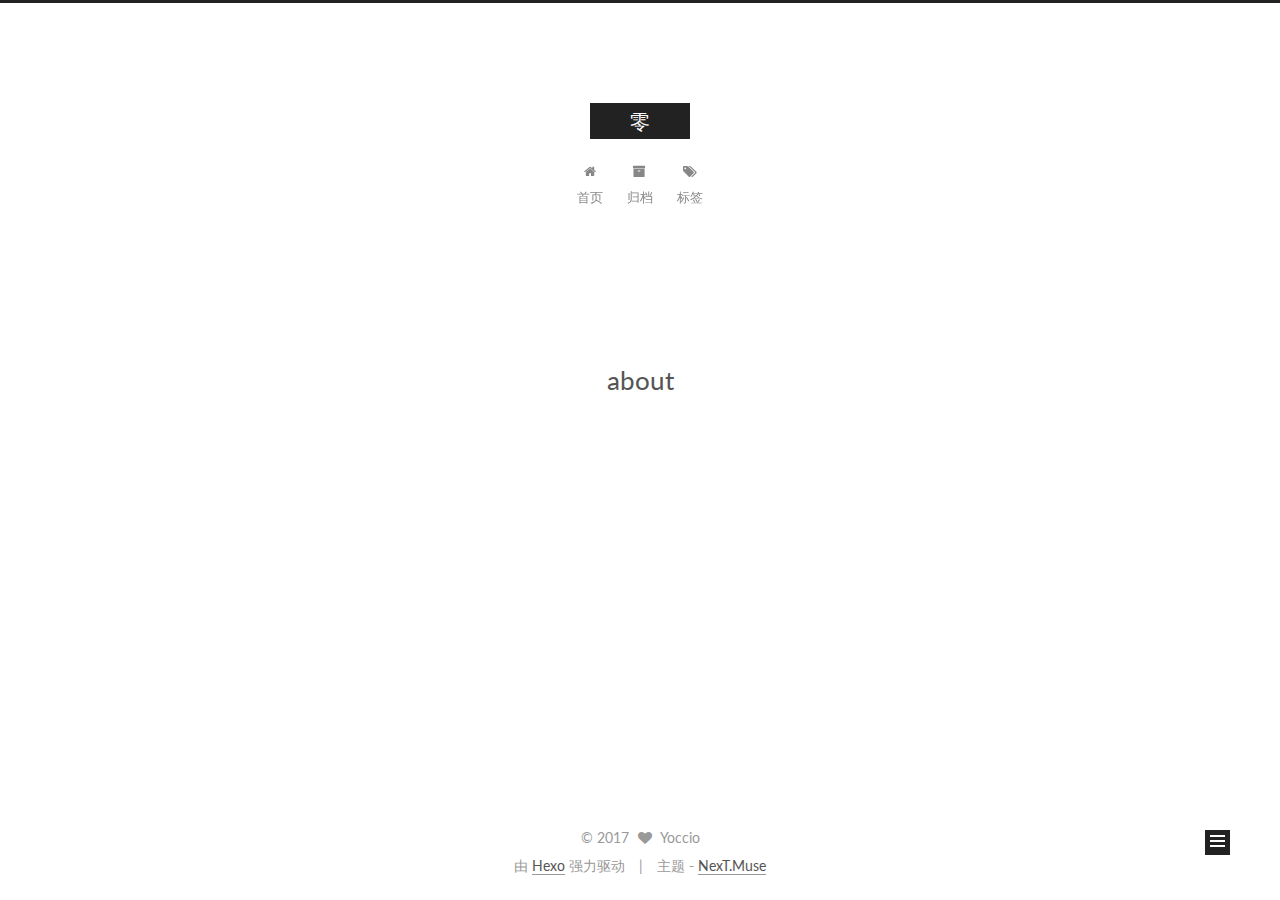
<file: about/index.html>
<!doctype html>



  


<html class="theme-next muse use-motion" lang="zh-Hans">
<head>
  <meta charset="UTF-8"/>
<meta http-equiv="X-UA-Compatible" content="IE=edge" />
<meta name="viewport" content="width=device-width, initial-scale=1, maximum-scale=1"/>



<meta http-equiv="Cache-Control" content="no-transform" />
<meta http-equiv="Cache-Control" content="no-siteapp" />












  
  
  <link href="/lib/fancybox/source/jquery.fancybox.css?v=2.1.5" rel="stylesheet" type="text/css" />




  
  
  
  

  
    
    
  

  

  

  

  

  
    
    
    <link href="//fonts.googleapis.com/css?family=Lato:300,300italic,400,400italic,700,700italic&subset=latin,latin-ext" rel="stylesheet" type="text/css">
  






<link href="/lib/font-awesome/css/font-awesome.min.css?v=4.6.2" rel="stylesheet" type="text/css" />

<link href="/css/main.css?v=5.1.0" rel="stylesheet" type="text/css" />


  <meta name="keywords" content="Hexo, NexT" />





  <link rel="alternate" href="/atom.xml" title="零" type="application/atom+xml" />




  <link rel="shortcut icon" type="image/x-icon" href="/favicon.ico?v=5.1.0" />






<meta property="og:type" content="website">
<meta property="og:title" content="about">
<meta property="og:url" content="http://blog.yoccio.pw/about/index.html">
<meta property="og:site_name" content="零">
<meta property="og:updated_time" content="2017-01-24T05:49:07.000Z">
<meta name="twitter:card" content="summary">
<meta name="twitter:title" content="about">



<script type="text/javascript" id="hexo.configurations">
  var NexT = window.NexT || {};
  var CONFIG = {
    root: '/',
    scheme: 'Muse',
    sidebar: {"position":"left","display":"post"},
    fancybox: true,
    motion: true,
    duoshuo: {
      userId: '0',
      author: '博主'
    },
    algolia: {
      applicationID: '',
      apiKey: '',
      indexName: '',
      hits: {"per_page":10},
      labels: {"input_placeholder":"Search for Posts","hits_empty":"We didn't find any results for the search: ${query}","hits_stats":"${hits} results found in ${time} ms"}
    }
  };
</script>



  <link rel="canonical" href="http://blog.yoccio.pw/about/"/>





  <title>
  

  
    about | 零
  
</title>
</head>

<body itemscope itemtype="http://schema.org/WebPage" lang="zh-Hans">

  



  <script type="text/javascript">
    var _hmt = _hmt || [];
    (function() {
      var hm = document.createElement("script");
      hm.src = "https://hm.baidu.com/hm.js?27e4737aea1a571fdf557991e4f8d84b";
      var s = document.getElementsByTagName("script")[0];
      s.parentNode.insertBefore(hm, s);
    })();
  </script>








  
  
    
  

  <div class="container one-collumn sidebar-position-left  ">
    <div class="headband"></div>

    <header id="header" class="header" itemscope itemtype="http://schema.org/WPHeader">
      <div class="header-inner"><div class="site-meta ">
  

  <div class="custom-logo-site-title">
    <a href="/"  class="brand" rel="start">
      <span class="logo-line-before"><i></i></span>
      <span class="site-title">零</span>
      <span class="logo-line-after"><i></i></span>
    </a>
  </div>
    
      <p class="site-subtitle"></p>
    
</div>

<div class="site-nav-toggle">
  <button>
    <span class="btn-bar"></span>
    <span class="btn-bar"></span>
    <span class="btn-bar"></span>
  </button>
</div>

<nav class="site-nav">
  

  
    <ul id="menu" class="menu">
      
        
        <li class="menu-item menu-item-home">
          <a href="/" rel="section">
            
              <i class="menu-item-icon fa fa-fw fa-home"></i> <br />
            
            首页
          </a>
        </li>
      
        
        <li class="menu-item menu-item-archives">
          <a href="/archives" rel="section">
            
              <i class="menu-item-icon fa fa-fw fa-archive"></i> <br />
            
            归档
          </a>
        </li>
      
        
        <li class="menu-item menu-item-tags">
          <a href="/tags" rel="section">
            
              <i class="menu-item-icon fa fa-fw fa-tags"></i> <br />
            
            标签
          </a>
        </li>
      

      
    </ul>
  

  
</nav>



 </div>
    </header>

    <main id="main" class="main">
      <div class="main-inner">
        <div class="content-wrap">
          <div id="content" class="content">
            

  <div id="posts" class="posts-expand">
  <header class="post-header">

	<h2 class="post-title" itemprop="name headline">about</h2>



</header>

    
    
      
    
  </div>

          
          </div>
          


          

        </div>
        
          
  
  <div class="sidebar-toggle">
    <div class="sidebar-toggle-line-wrap">
      <span class="sidebar-toggle-line sidebar-toggle-line-first"></span>
      <span class="sidebar-toggle-line sidebar-toggle-line-middle"></span>
      <span class="sidebar-toggle-line sidebar-toggle-line-last"></span>
    </div>
  </div>

  <aside id="sidebar" class="sidebar">
    <div class="sidebar-inner">

      

      

      <section class="site-overview sidebar-panel sidebar-panel-active">
        <div class="site-author motion-element" itemprop="author" itemscope itemtype="http://schema.org/Person">
          <img class="site-author-image" itemprop="image"
               src="/images/avatar.png"
               alt="Yoccio" />
          <p class="site-author-name" itemprop="name">Yoccio</p>
          <p class="site-description motion-element" itemprop="description"></p>
        </div>
        <nav class="site-state motion-element">
        
          
            <div class="site-state-item site-state-posts">
              <a href="/archives">
                <span class="site-state-item-count">3</span>
                <span class="site-state-item-name">日志</span>
              </a>
            </div>
          

          

          
            <div class="site-state-item site-state-tags">
              <a href="/tags">
                <span class="site-state-item-count">3</span>
                <span class="site-state-item-name">标签</span>
              </a>
            </div>
          

        </nav>

        
          <div class="feed-link motion-element">
            <a href="/atom.xml" rel="alternate">
              <i class="fa fa-rss"></i>
              RSS
            </a>
          </div>
        

        <div class="links-of-author motion-element">
          
        </div>

        
        

        
        

        


      </section>

      

    </div>
  </aside>


        
      </div>
    </main>

    <footer id="footer" class="footer">
      <div class="footer-inner">
        <div class="copyright" >
  
  &copy; 
  <span itemprop="copyrightYear">2017</span>
  <span class="with-love">
    <i class="fa fa-heart"></i>
  </span>
  <span class="author" itemprop="copyrightHolder">Yoccio</span>
</div>


<div class="powered-by">
  由 <a class="theme-link" href="https://hexo.io">Hexo</a> 强力驱动
</div>

<div class="theme-info">
  主题 -
  <a class="theme-link" href="https://github.com/iissnan/hexo-theme-next">
    NexT.Muse
  </a>
</div>


        

        
      </div>
    </footer>

    <div class="back-to-top">
      <i class="fa fa-arrow-up"></i>
    </div>
  </div>

  

<script type="text/javascript">
  if (Object.prototype.toString.call(window.Promise) !== '[object Function]') {
    window.Promise = null;
  }
</script>









  




  
  <script type="text/javascript" src="/lib/jquery/index.js?v=2.1.3"></script>

  
  <script type="text/javascript" src="/lib/fastclick/lib/fastclick.min.js?v=1.0.6"></script>

  
  <script type="text/javascript" src="/lib/jquery_lazyload/jquery.lazyload.js?v=1.9.7"></script>

  
  <script type="text/javascript" src="/lib/velocity/velocity.min.js?v=1.2.1"></script>

  
  <script type="text/javascript" src="/lib/velocity/velocity.ui.min.js?v=1.2.1"></script>

  
  <script type="text/javascript" src="/lib/fancybox/source/jquery.fancybox.pack.js?v=2.1.5"></script>


  


  <script type="text/javascript" src="/js/src/utils.js?v=5.1.0"></script>

  <script type="text/javascript" src="/js/src/motion.js?v=5.1.0"></script>



  
  

  

  


  <script type="text/javascript" src="/js/src/bootstrap.js?v=5.1.0"></script>



  

  
    
  

  <script type="text/javascript">
    var duoshuoQuery = {short_name:"yoccio"};
    (function() {
      var ds = document.createElement('script');
      ds.type = 'text/javascript';ds.async = true;
      ds.id = 'duoshuo-script';
      ds.src = (document.location.protocol == 'https:' ? 'https:' : 'http:') + '//static.duoshuo.com/embed.js';
      ds.charset = 'UTF-8';
      (document.getElementsByTagName('head')[0]
      || document.getElementsByTagName('body')[0]).appendChild(ds);
    })();
  </script>

  
    
    
    <script src="/lib/ua-parser-js/dist/ua-parser.min.js?v=0.7.9"></script>
    <script src="/js/src/hook-duoshuo.js"></script>
  












  
  

  
  
    <script type="text/x-mathjax-config">
      MathJax.Hub.Config({
        tex2jax: {
          inlineMath: [ ['$','$'], ["\\(","\\)"]  ],
          processEscapes: true,
          skipTags: ['script', 'noscript', 'style', 'textarea', 'pre', 'code']
        }
      });
    </script>

    <script type="text/x-mathjax-config">
      MathJax.Hub.Queue(function() {
        var all = MathJax.Hub.getAllJax(), i;
        for (i=0; i < all.length; i += 1) {
          all[i].SourceElement().parentNode.className += ' has-jax';
        }
      });
    </script>
    <script type="text/javascript" src="//cdn.mathjax.org/mathjax/latest/MathJax.js?config=TeX-AMS-MML_HTMLorMML"></script>
  


  

  

  


</body>
</html>
</file>
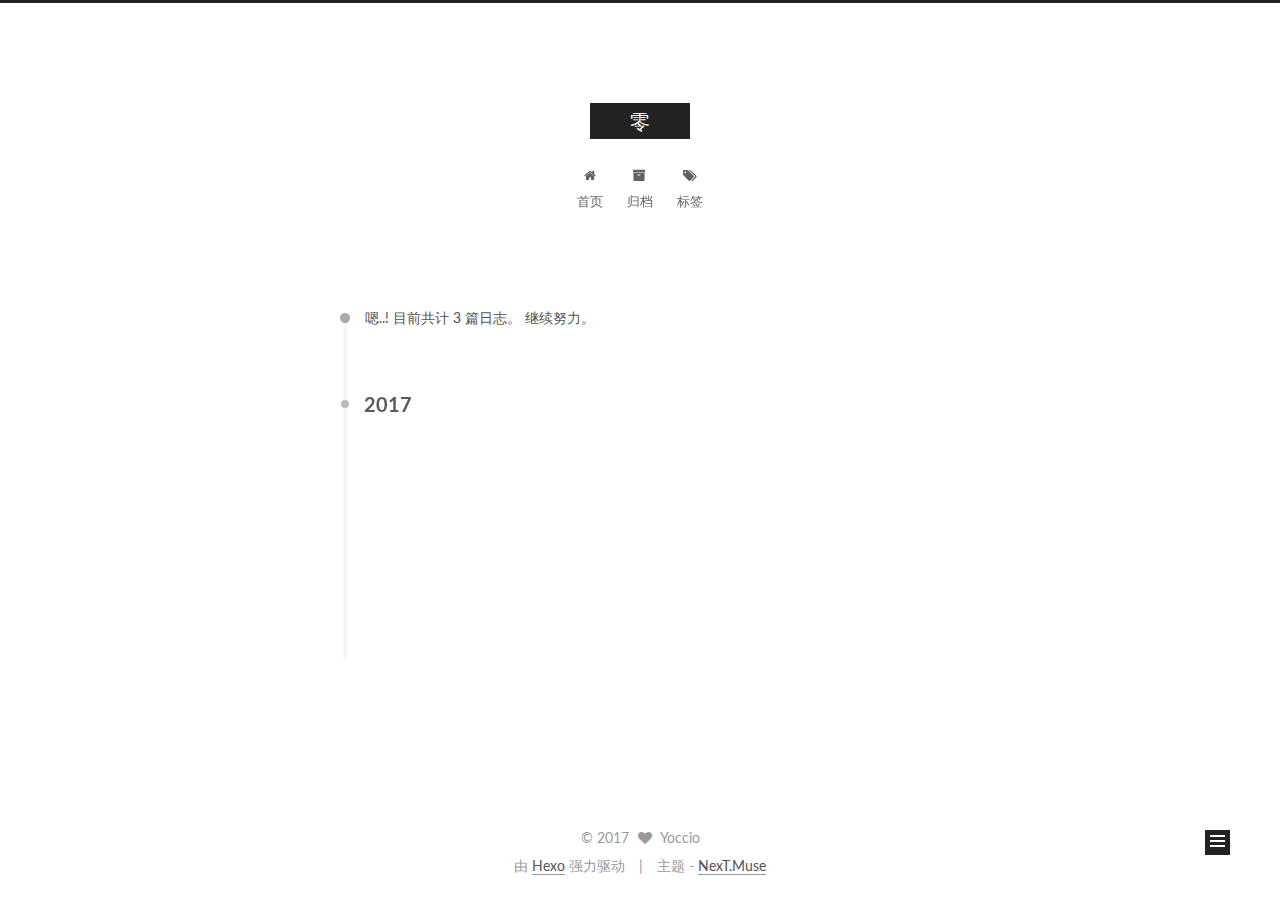
<file: archives/index.html>
<!doctype html>



  


<html class="theme-next muse use-motion" lang="zh-Hans">
<head>
  <meta charset="UTF-8"/>
<meta http-equiv="X-UA-Compatible" content="IE=edge" />
<meta name="viewport" content="width=device-width, initial-scale=1, maximum-scale=1"/>



<meta http-equiv="Cache-Control" content="no-transform" />
<meta http-equiv="Cache-Control" content="no-siteapp" />












  
  
  <link href="/lib/fancybox/source/jquery.fancybox.css?v=2.1.5" rel="stylesheet" type="text/css" />




  
  
  
  

  
    
    
  

  

  

  

  

  
    
    
    <link href="//fonts.googleapis.com/css?family=Lato:300,300italic,400,400italic,700,700italic&subset=latin,latin-ext" rel="stylesheet" type="text/css">
  






<link href="/lib/font-awesome/css/font-awesome.min.css?v=4.6.2" rel="stylesheet" type="text/css" />

<link href="/css/main.css?v=5.1.0" rel="stylesheet" type="text/css" />


  <meta name="keywords" content="Hexo, NexT" />





  <link rel="alternate" href="/atom.xml" title="零" type="application/atom+xml" />




  <link rel="shortcut icon" type="image/x-icon" href="/favicon.ico?v=5.1.0" />






<meta property="og:type" content="website">
<meta property="og:title" content="零">
<meta property="og:url" content="http://blog.yoccio.pw/archives/index.html">
<meta property="og:site_name" content="零">
<meta name="twitter:card" content="summary">
<meta name="twitter:title" content="零">



<script type="text/javascript" id="hexo.configurations">
  var NexT = window.NexT || {};
  var CONFIG = {
    root: '/',
    scheme: 'Muse',
    sidebar: {"position":"left","display":"post"},
    fancybox: true,
    motion: true,
    duoshuo: {
      userId: '0',
      author: '博主'
    },
    algolia: {
      applicationID: '',
      apiKey: '',
      indexName: '',
      hits: {"per_page":10},
      labels: {"input_placeholder":"Search for Posts","hits_empty":"We didn't find any results for the search: ${query}","hits_stats":"${hits} results found in ${time} ms"}
    }
  };
</script>



  <link rel="canonical" href="http://blog.yoccio.pw/archives/"/>





  <title> 归档 | 零 </title>
</head>

<body itemscope itemtype="http://schema.org/WebPage" lang="zh-Hans">

  



  <script type="text/javascript">
    var _hmt = _hmt || [];
    (function() {
      var hm = document.createElement("script");
      hm.src = "https://hm.baidu.com/hm.js?27e4737aea1a571fdf557991e4f8d84b";
      var s = document.getElementsByTagName("script")[0];
      s.parentNode.insertBefore(hm, s);
    })();
  </script>








  
  
    
  

  <div class="container one-collumn sidebar-position-left  page-archive  ">
    <div class="headband"></div>

    <header id="header" class="header" itemscope itemtype="http://schema.org/WPHeader">
      <div class="header-inner"><div class="site-meta ">
  

  <div class="custom-logo-site-title">
    <a href="/"  class="brand" rel="start">
      <span class="logo-line-before"><i></i></span>
      <span class="site-title">零</span>
      <span class="logo-line-after"><i></i></span>
    </a>
  </div>
    
      <p class="site-subtitle"></p>
    
</div>

<div class="site-nav-toggle">
  <button>
    <span class="btn-bar"></span>
    <span class="btn-bar"></span>
    <span class="btn-bar"></span>
  </button>
</div>

<nav class="site-nav">
  

  
    <ul id="menu" class="menu">
      
        
        <li class="menu-item menu-item-home">
          <a href="/" rel="section">
            
              <i class="menu-item-icon fa fa-fw fa-home"></i> <br />
            
            首页
          </a>
        </li>
      
        
        <li class="menu-item menu-item-archives">
          <a href="/archives" rel="section">
            
              <i class="menu-item-icon fa fa-fw fa-archive"></i> <br />
            
            归档
          </a>
        </li>
      
        
        <li class="menu-item menu-item-tags">
          <a href="/tags" rel="section">
            
              <i class="menu-item-icon fa fa-fw fa-tags"></i> <br />
            
            标签
          </a>
        </li>
      

      
    </ul>
  

  
</nav>



 </div>
    </header>

    <main id="main" class="main">
      <div class="main-inner">
        <div class="content-wrap">
          <div id="content" class="content">
            

  <section id="posts" class="posts-collapse">
    <span class="archive-move-on"></span>

    <span class="archive-page-counter">
      
      
      
        
      
      嗯..! 目前共计 3 篇日志。 继续努力。
    </span>

    

      
      
      

      
        
        <div class="collection-title">
          <h2 class="archive-year motion-element" id="archive-year-2017">2017</h2>
        </div>
      
      

      

  <article class="post post-type-normal" itemscope itemtype="http://schema.org/Article">
    <header class="post-header">

      <h1 class="post-title">
        
            <a class="post-title-link" href="/2017/01/26/Note-Progit-1/" itemprop="url">
              
                <span itemprop="name">Git 学习笔记 - 壹 - 基础</span>
              
            </a>
        
      </h1>

      <div class="post-meta">
        <time class="post-time" itemprop="dateCreated"
              datetime="2017-01-26T11:16:53+08:00"
              content="2017-01-26" >
          01-26
        </time>
      </div>

    </header>
  </article>



    

      
      
      

      
      

      

  <article class="post post-type-normal" itemscope itemtype="http://schema.org/Article">
    <header class="post-header">

      <h1 class="post-title">
        
            <a class="post-title-link" href="/2017/01/25/Note-Progit-0/" itemprop="url">
              
                <span itemprop="name">Git 学习笔记 - 零 - 安装及配置</span>
              
            </a>
        
      </h1>

      <div class="post-meta">
        <time class="post-time" itemprop="dateCreated"
              datetime="2017-01-25T10:00:41+08:00"
              content="2017-01-25" >
          01-25
        </time>
      </div>

    </header>
  </article>



    

      
      
      

      
      

      

  <article class="post post-type-normal" itemscope itemtype="http://schema.org/Article">
    <header class="post-header">

      <h1 class="post-title">
        
            <a class="post-title-link" href="/2017/01/24/hello-world/" itemprop="url">
              
                <span itemprop="name">世界 你好</span>
              
            </a>
        
      </h1>

      <div class="post-meta">
        <time class="post-time" itemprop="dateCreated"
              datetime="2017-01-24T10:00:41+08:00"
              content="2017-01-24" >
          01-24
        </time>
      </div>

    </header>
  </article>



    

  </section>

  


          
          </div>
          


          

        </div>
        
          
  
  <div class="sidebar-toggle">
    <div class="sidebar-toggle-line-wrap">
      <span class="sidebar-toggle-line sidebar-toggle-line-first"></span>
      <span class="sidebar-toggle-line sidebar-toggle-line-middle"></span>
      <span class="sidebar-toggle-line sidebar-toggle-line-last"></span>
    </div>
  </div>

  <aside id="sidebar" class="sidebar">
    <div class="sidebar-inner">

      

      

      <section class="site-overview sidebar-panel sidebar-panel-active">
        <div class="site-author motion-element" itemprop="author" itemscope itemtype="http://schema.org/Person">
          <img class="site-author-image" itemprop="image"
               src="/images/avatar.png"
               alt="Yoccio" />
          <p class="site-author-name" itemprop="name">Yoccio</p>
          <p class="site-description motion-element" itemprop="description"></p>
        </div>
        <nav class="site-state motion-element">
        
          
            <div class="site-state-item site-state-posts">
              <a href="/archives">
                <span class="site-state-item-count">3</span>
                <span class="site-state-item-name">日志</span>
              </a>
            </div>
          

          

          
            <div class="site-state-item site-state-tags">
              <a href="/tags">
                <span class="site-state-item-count">3</span>
                <span class="site-state-item-name">标签</span>
              </a>
            </div>
          

        </nav>

        
          <div class="feed-link motion-element">
            <a href="/atom.xml" rel="alternate">
              <i class="fa fa-rss"></i>
              RSS
            </a>
          </div>
        

        <div class="links-of-author motion-element">
          
        </div>

        
        

        
        

        


      </section>

      

    </div>
  </aside>


        
      </div>
    </main>

    <footer id="footer" class="footer">
      <div class="footer-inner">
        <div class="copyright" >
  
  &copy; 
  <span itemprop="copyrightYear">2017</span>
  <span class="with-love">
    <i class="fa fa-heart"></i>
  </span>
  <span class="author" itemprop="copyrightHolder">Yoccio</span>
</div>


<div class="powered-by">
  由 <a class="theme-link" href="https://hexo.io">Hexo</a> 强力驱动
</div>

<div class="theme-info">
  主题 -
  <a class="theme-link" href="https://github.com/iissnan/hexo-theme-next">
    NexT.Muse
  </a>
</div>


        

        
      </div>
    </footer>

    <div class="back-to-top">
      <i class="fa fa-arrow-up"></i>
    </div>
  </div>

  

<script type="text/javascript">
  if (Object.prototype.toString.call(window.Promise) !== '[object Function]') {
    window.Promise = null;
  }
</script>









  




  
  <script type="text/javascript" src="/lib/jquery/index.js?v=2.1.3"></script>

  
  <script type="text/javascript" src="/lib/fastclick/lib/fastclick.min.js?v=1.0.6"></script>

  
  <script type="text/javascript" src="/lib/jquery_lazyload/jquery.lazyload.js?v=1.9.7"></script>

  
  <script type="text/javascript" src="/lib/velocity/velocity.min.js?v=1.2.1"></script>

  
  <script type="text/javascript" src="/lib/velocity/velocity.ui.min.js?v=1.2.1"></script>

  
  <script type="text/javascript" src="/lib/fancybox/source/jquery.fancybox.pack.js?v=2.1.5"></script>


  


  <script type="text/javascript" src="/js/src/utils.js?v=5.1.0"></script>

  <script type="text/javascript" src="/js/src/motion.js?v=5.1.0"></script>



  
  

  
  
    <script type="text/javascript" id="motion.page.archive">
      $('.archive-year').velocity('transition.slideLeftIn');
    </script>
  


  


  <script type="text/javascript" src="/js/src/bootstrap.js?v=5.1.0"></script>



  

  
    
  

  <script type="text/javascript">
    var duoshuoQuery = {short_name:"yoccio"};
    (function() {
      var ds = document.createElement('script');
      ds.type = 'text/javascript';ds.async = true;
      ds.id = 'duoshuo-script';
      ds.src = (document.location.protocol == 'https:' ? 'https:' : 'http:') + '//static.duoshuo.com/embed.js';
      ds.charset = 'UTF-8';
      (document.getElementsByTagName('head')[0]
      || document.getElementsByTagName('body')[0]).appendChild(ds);
    })();
  </script>

  
    
    
    <script src="/lib/ua-parser-js/dist/ua-parser.min.js?v=0.7.9"></script>
    <script src="/js/src/hook-duoshuo.js"></script>
  












  
  

  
  
    <script type="text/x-mathjax-config">
      MathJax.Hub.Config({
        tex2jax: {
          inlineMath: [ ['$','$'], ["\\(","\\)"]  ],
          processEscapes: true,
          skipTags: ['script', 'noscript', 'style', 'textarea', 'pre', 'code']
        }
      });
    </script>

    <script type="text/x-mathjax-config">
      MathJax.Hub.Queue(function() {
        var all = MathJax.Hub.getAllJax(), i;
        for (i=0; i < all.length; i += 1) {
          all[i].SourceElement().parentNode.className += ' has-jax';
        }
      });
    </script>
    <script type="text/javascript" src="//cdn.mathjax.org/mathjax/latest/MathJax.js?config=TeX-AMS-MML_HTMLorMML"></script>
  


  

  

  


</body>
</html>
</file>
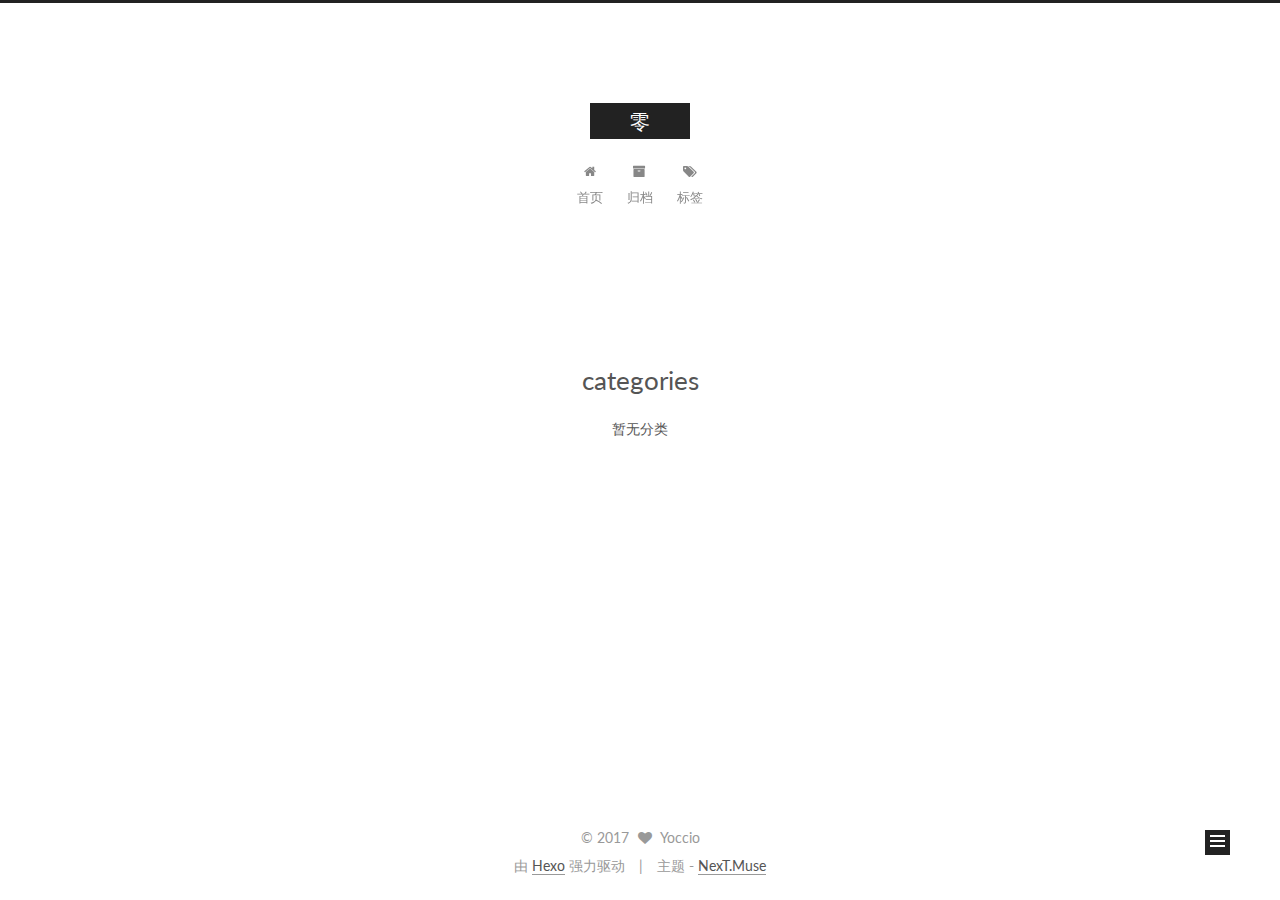
<file: categories/index.html>
<!doctype html>



  


<html class="theme-next muse use-motion" lang="zh-Hans">
<head>
  <meta charset="UTF-8"/>
<meta http-equiv="X-UA-Compatible" content="IE=edge" />
<meta name="viewport" content="width=device-width, initial-scale=1, maximum-scale=1"/>



<meta http-equiv="Cache-Control" content="no-transform" />
<meta http-equiv="Cache-Control" content="no-siteapp" />












  
  
  <link href="/lib/fancybox/source/jquery.fancybox.css?v=2.1.5" rel="stylesheet" type="text/css" />




  
  
  
  

  
    
    
  

  

  

  

  

  
    
    
    <link href="//fonts.googleapis.com/css?family=Lato:300,300italic,400,400italic,700,700italic&subset=latin,latin-ext" rel="stylesheet" type="text/css">
  






<link href="/lib/font-awesome/css/font-awesome.min.css?v=4.6.2" rel="stylesheet" type="text/css" />

<link href="/css/main.css?v=5.1.0" rel="stylesheet" type="text/css" />


  <meta name="keywords" content="Hexo, NexT" />





  <link rel="alternate" href="/atom.xml" title="零" type="application/atom+xml" />




  <link rel="shortcut icon" type="image/x-icon" href="/favicon.ico?v=5.1.0" />






<meta property="og:type" content="website">
<meta property="og:title" content="categories">
<meta property="og:url" content="http://blog.yoccio.pw/categories/index.html">
<meta property="og:site_name" content="零">
<meta property="og:updated_time" content="2017-01-24T04:09:27.000Z">
<meta name="twitter:card" content="summary">
<meta name="twitter:title" content="categories">



<script type="text/javascript" id="hexo.configurations">
  var NexT = window.NexT || {};
  var CONFIG = {
    root: '/',
    scheme: 'Muse',
    sidebar: {"position":"left","display":"post"},
    fancybox: true,
    motion: true,
    duoshuo: {
      userId: '0',
      author: '博主'
    },
    algolia: {
      applicationID: '',
      apiKey: '',
      indexName: '',
      hits: {"per_page":10},
      labels: {"input_placeholder":"Search for Posts","hits_empty":"We didn't find any results for the search: ${query}","hits_stats":"${hits} results found in ${time} ms"}
    }
  };
</script>



  <link rel="canonical" href="http://blog.yoccio.pw/categories/"/>





  <title>
  

  
    categories | 零
  
</title>
</head>

<body itemscope itemtype="http://schema.org/WebPage" lang="zh-Hans">

  



  <script type="text/javascript">
    var _hmt = _hmt || [];
    (function() {
      var hm = document.createElement("script");
      hm.src = "https://hm.baidu.com/hm.js?27e4737aea1a571fdf557991e4f8d84b";
      var s = document.getElementsByTagName("script")[0];
      s.parentNode.insertBefore(hm, s);
    })();
  </script>








  
  
    
  

  <div class="container one-collumn sidebar-position-left  ">
    <div class="headband"></div>

    <header id="header" class="header" itemscope itemtype="http://schema.org/WPHeader">
      <div class="header-inner"><div class="site-meta ">
  

  <div class="custom-logo-site-title">
    <a href="/"  class="brand" rel="start">
      <span class="logo-line-before"><i></i></span>
      <span class="site-title">零</span>
      <span class="logo-line-after"><i></i></span>
    </a>
  </div>
    
      <p class="site-subtitle"></p>
    
</div>

<div class="site-nav-toggle">
  <button>
    <span class="btn-bar"></span>
    <span class="btn-bar"></span>
    <span class="btn-bar"></span>
  </button>
</div>

<nav class="site-nav">
  

  
    <ul id="menu" class="menu">
      
        
        <li class="menu-item menu-item-home">
          <a href="/" rel="section">
            
              <i class="menu-item-icon fa fa-fw fa-home"></i> <br />
            
            首页
          </a>
        </li>
      
        
        <li class="menu-item menu-item-archives">
          <a href="/archives" rel="section">
            
              <i class="menu-item-icon fa fa-fw fa-archive"></i> <br />
            
            归档
          </a>
        </li>
      
        
        <li class="menu-item menu-item-tags">
          <a href="/tags" rel="section">
            
              <i class="menu-item-icon fa fa-fw fa-tags"></i> <br />
            
            标签
          </a>
        </li>
      

      
    </ul>
  

  
</nav>



 </div>
    </header>

    <main id="main" class="main">
      <div class="main-inner">
        <div class="content-wrap">
          <div id="content" class="content">
            

  <div id="posts" class="posts-expand">
  <header class="post-header">

	<h2 class="post-title" itemprop="name headline">categories</h2>



</header>

    
    
      <div class="category-all-page">
        <div class="category-all-title">
            暂无分类
        </div>
        <div class="category-all">
          
        </div>
      </div>
    
  </div>

          
          </div>
          


          

        </div>
        
          
  
  <div class="sidebar-toggle">
    <div class="sidebar-toggle-line-wrap">
      <span class="sidebar-toggle-line sidebar-toggle-line-first"></span>
      <span class="sidebar-toggle-line sidebar-toggle-line-middle"></span>
      <span class="sidebar-toggle-line sidebar-toggle-line-last"></span>
    </div>
  </div>

  <aside id="sidebar" class="sidebar">
    <div class="sidebar-inner">

      

      

      <section class="site-overview sidebar-panel sidebar-panel-active">
        <div class="site-author motion-element" itemprop="author" itemscope itemtype="http://schema.org/Person">
          <img class="site-author-image" itemprop="image"
               src="/images/avatar.png"
               alt="Yoccio" />
          <p class="site-author-name" itemprop="name">Yoccio</p>
          <p class="site-description motion-element" itemprop="description"></p>
        </div>
        <nav class="site-state motion-element">
        
          
            <div class="site-state-item site-state-posts">
              <a href="/archives">
                <span class="site-state-item-count">3</span>
                <span class="site-state-item-name">日志</span>
              </a>
            </div>
          

          

          
            <div class="site-state-item site-state-tags">
              <a href="/tags">
                <span class="site-state-item-count">3</span>
                <span class="site-state-item-name">标签</span>
              </a>
            </div>
          

        </nav>

        
          <div class="feed-link motion-element">
            <a href="/atom.xml" rel="alternate">
              <i class="fa fa-rss"></i>
              RSS
            </a>
          </div>
        

        <div class="links-of-author motion-element">
          
        </div>

        
        

        
        

        


      </section>

      

    </div>
  </aside>


        
      </div>
    </main>

    <footer id="footer" class="footer">
      <div class="footer-inner">
        <div class="copyright" >
  
  &copy; 
  <span itemprop="copyrightYear">2017</span>
  <span class="with-love">
    <i class="fa fa-heart"></i>
  </span>
  <span class="author" itemprop="copyrightHolder">Yoccio</span>
</div>


<div class="powered-by">
  由 <a class="theme-link" href="https://hexo.io">Hexo</a> 强力驱动
</div>

<div class="theme-info">
  主题 -
  <a class="theme-link" href="https://github.com/iissnan/hexo-theme-next">
    NexT.Muse
  </a>
</div>


        

        
      </div>
    </footer>

    <div class="back-to-top">
      <i class="fa fa-arrow-up"></i>
    </div>
  </div>

  

<script type="text/javascript">
  if (Object.prototype.toString.call(window.Promise) !== '[object Function]') {
    window.Promise = null;
  }
</script>









  




  
  <script type="text/javascript" src="/lib/jquery/index.js?v=2.1.3"></script>

  
  <script type="text/javascript" src="/lib/fastclick/lib/fastclick.min.js?v=1.0.6"></script>

  
  <script type="text/javascript" src="/lib/jquery_lazyload/jquery.lazyload.js?v=1.9.7"></script>

  
  <script type="text/javascript" src="/lib/velocity/velocity.min.js?v=1.2.1"></script>

  
  <script type="text/javascript" src="/lib/velocity/velocity.ui.min.js?v=1.2.1"></script>

  
  <script type="text/javascript" src="/lib/fancybox/source/jquery.fancybox.pack.js?v=2.1.5"></script>


  


  <script type="text/javascript" src="/js/src/utils.js?v=5.1.0"></script>

  <script type="text/javascript" src="/js/src/motion.js?v=5.1.0"></script>



  
  

  

  


  <script type="text/javascript" src="/js/src/bootstrap.js?v=5.1.0"></script>



  

  
    
  

  <script type="text/javascript">
    var duoshuoQuery = {short_name:"yoccio"};
    (function() {
      var ds = document.createElement('script');
      ds.type = 'text/javascript';ds.async = true;
      ds.id = 'duoshuo-script';
      ds.src = (document.location.protocol == 'https:' ? 'https:' : 'http:') + '//static.duoshuo.com/embed.js';
      ds.charset = 'UTF-8';
      (document.getElementsByTagName('head')[0]
      || document.getElementsByTagName('body')[0]).appendChild(ds);
    })();
  </script>

  
    
    
    <script src="/lib/ua-parser-js/dist/ua-parser.min.js?v=0.7.9"></script>
    <script src="/js/src/hook-duoshuo.js"></script>
  












  
  

  
  
    <script type="text/x-mathjax-config">
      MathJax.Hub.Config({
        tex2jax: {
          inlineMath: [ ['$','$'], ["\\(","\\)"]  ],
          processEscapes: true,
          skipTags: ['script', 'noscript', 'style', 'textarea', 'pre', 'code']
        }
      });
    </script>

    <script type="text/x-mathjax-config">
      MathJax.Hub.Queue(function() {
        var all = MathJax.Hub.getAllJax(), i;
        for (i=0; i < all.length; i += 1) {
          all[i].SourceElement().parentNode.className += ' has-jax';
        }
      });
    </script>
    <script type="text/javascript" src="//cdn.mathjax.org/mathjax/latest/MathJax.js?config=TeX-AMS-MML_HTMLorMML"></script>
  


  

  

  


</body>
</html>
</file>
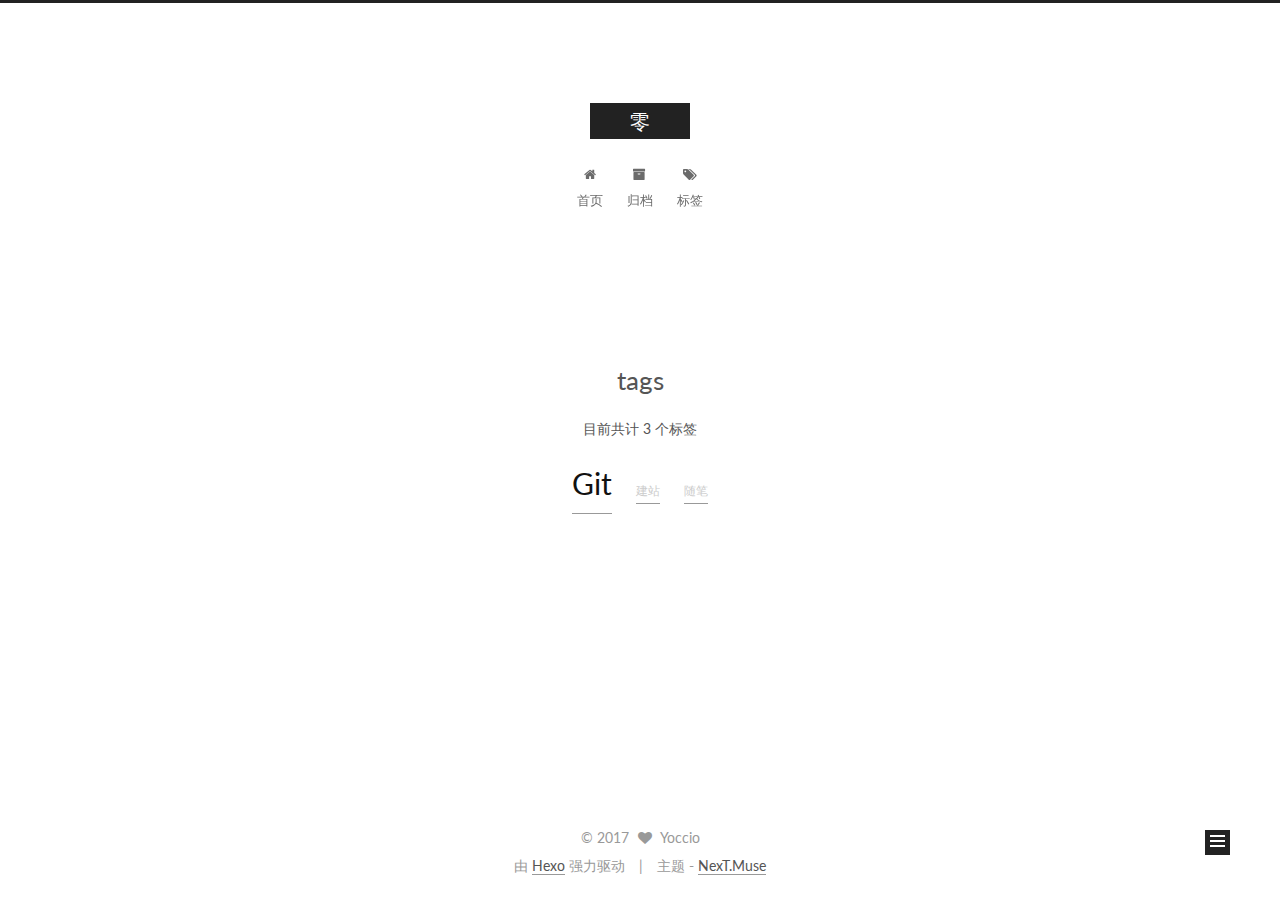
<file: tags/index.html>
<!doctype html>



  


<html class="theme-next muse use-motion" lang="zh-Hans">
<head>
  <meta charset="UTF-8"/>
<meta http-equiv="X-UA-Compatible" content="IE=edge" />
<meta name="viewport" content="width=device-width, initial-scale=1, maximum-scale=1"/>



<meta http-equiv="Cache-Control" content="no-transform" />
<meta http-equiv="Cache-Control" content="no-siteapp" />












  
  
  <link href="/lib/fancybox/source/jquery.fancybox.css?v=2.1.5" rel="stylesheet" type="text/css" />




  
  
  
  

  
    
    
  

  

  

  

  

  
    
    
    <link href="//fonts.googleapis.com/css?family=Lato:300,300italic,400,400italic,700,700italic&subset=latin,latin-ext" rel="stylesheet" type="text/css">
  






<link href="/lib/font-awesome/css/font-awesome.min.css?v=4.6.2" rel="stylesheet" type="text/css" />

<link href="/css/main.css?v=5.1.0" rel="stylesheet" type="text/css" />


  <meta name="keywords" content="Hexo, NexT" />





  <link rel="alternate" href="/atom.xml" title="零" type="application/atom+xml" />




  <link rel="shortcut icon" type="image/x-icon" href="/favicon.ico?v=5.1.0" />






<meta property="og:type" content="website">
<meta property="og:title" content="tags">
<meta property="og:url" content="http://blog.yoccio.pw/tags/index.html">
<meta property="og:site_name" content="零">
<meta property="og:updated_time" content="2017-01-24T04:08:19.000Z">
<meta name="twitter:card" content="summary">
<meta name="twitter:title" content="tags">



<script type="text/javascript" id="hexo.configurations">
  var NexT = window.NexT || {};
  var CONFIG = {
    root: '/',
    scheme: 'Muse',
    sidebar: {"position":"left","display":"post"},
    fancybox: true,
    motion: true,
    duoshuo: {
      userId: '0',
      author: '博主'
    },
    algolia: {
      applicationID: '',
      apiKey: '',
      indexName: '',
      hits: {"per_page":10},
      labels: {"input_placeholder":"Search for Posts","hits_empty":"We didn't find any results for the search: ${query}","hits_stats":"${hits} results found in ${time} ms"}
    }
  };
</script>



  <link rel="canonical" href="http://blog.yoccio.pw/tags/"/>





  <title>
  

  
    tags | 零
  
</title>
</head>

<body itemscope itemtype="http://schema.org/WebPage" lang="zh-Hans">

  



  <script type="text/javascript">
    var _hmt = _hmt || [];
    (function() {
      var hm = document.createElement("script");
      hm.src = "https://hm.baidu.com/hm.js?27e4737aea1a571fdf557991e4f8d84b";
      var s = document.getElementsByTagName("script")[0];
      s.parentNode.insertBefore(hm, s);
    })();
  </script>








  
  
    
  

  <div class="container one-collumn sidebar-position-left  ">
    <div class="headband"></div>

    <header id="header" class="header" itemscope itemtype="http://schema.org/WPHeader">
      <div class="header-inner"><div class="site-meta ">
  

  <div class="custom-logo-site-title">
    <a href="/"  class="brand" rel="start">
      <span class="logo-line-before"><i></i></span>
      <span class="site-title">零</span>
      <span class="logo-line-after"><i></i></span>
    </a>
  </div>
    
      <p class="site-subtitle"></p>
    
</div>

<div class="site-nav-toggle">
  <button>
    <span class="btn-bar"></span>
    <span class="btn-bar"></span>
    <span class="btn-bar"></span>
  </button>
</div>

<nav class="site-nav">
  

  
    <ul id="menu" class="menu">
      
        
        <li class="menu-item menu-item-home">
          <a href="/" rel="section">
            
              <i class="menu-item-icon fa fa-fw fa-home"></i> <br />
            
            首页
          </a>
        </li>
      
        
        <li class="menu-item menu-item-archives">
          <a href="/archives" rel="section">
            
              <i class="menu-item-icon fa fa-fw fa-archive"></i> <br />
            
            归档
          </a>
        </li>
      
        
        <li class="menu-item menu-item-tags">
          <a href="/tags" rel="section">
            
              <i class="menu-item-icon fa fa-fw fa-tags"></i> <br />
            
            标签
          </a>
        </li>
      

      
    </ul>
  

  
</nav>



 </div>
    </header>

    <main id="main" class="main">
      <div class="main-inner">
        <div class="content-wrap">
          <div id="content" class="content">
            

  <div id="posts" class="posts-expand">
  <header class="post-header">

	<h2 class="post-title" itemprop="name headline">tags</h2>



</header>

    
    
      <div class="tag-cloud">
        <div class="tag-cloud-title">
            目前共计 3 个标签
        </div>
        <div class="tag-cloud-tags">
          <a href="/tags/Git/" style="font-size: 30px; color: #111">Git</a> <a href="/tags/建站/" style="font-size: 12px; color: #ccc">建站</a> <a href="/tags/随笔/" style="font-size: 12px; color: #ccc">随笔</a>
        </div>
      </div>
    
  </div>

          
          </div>
          


          

        </div>
        
          
  
  <div class="sidebar-toggle">
    <div class="sidebar-toggle-line-wrap">
      <span class="sidebar-toggle-line sidebar-toggle-line-first"></span>
      <span class="sidebar-toggle-line sidebar-toggle-line-middle"></span>
      <span class="sidebar-toggle-line sidebar-toggle-line-last"></span>
    </div>
  </div>

  <aside id="sidebar" class="sidebar">
    <div class="sidebar-inner">

      

      

      <section class="site-overview sidebar-panel sidebar-panel-active">
        <div class="site-author motion-element" itemprop="author" itemscope itemtype="http://schema.org/Person">
          <img class="site-author-image" itemprop="image"
               src="/images/avatar.png"
               alt="Yoccio" />
          <p class="site-author-name" itemprop="name">Yoccio</p>
          <p class="site-description motion-element" itemprop="description"></p>
        </div>
        <nav class="site-state motion-element">
        
          
            <div class="site-state-item site-state-posts">
              <a href="/archives">
                <span class="site-state-item-count">3</span>
                <span class="site-state-item-name">日志</span>
              </a>
            </div>
          

          

          
            <div class="site-state-item site-state-tags">
              <a href="/tags">
                <span class="site-state-item-count">3</span>
                <span class="site-state-item-name">标签</span>
              </a>
            </div>
          

        </nav>

        
          <div class="feed-link motion-element">
            <a href="/atom.xml" rel="alternate">
              <i class="fa fa-rss"></i>
              RSS
            </a>
          </div>
        

        <div class="links-of-author motion-element">
          
        </div>

        
        

        
        

        


      </section>

      

    </div>
  </aside>


        
      </div>
    </main>

    <footer id="footer" class="footer">
      <div class="footer-inner">
        <div class="copyright" >
  
  &copy; 
  <span itemprop="copyrightYear">2017</span>
  <span class="with-love">
    <i class="fa fa-heart"></i>
  </span>
  <span class="author" itemprop="copyrightHolder">Yoccio</span>
</div>


<div class="powered-by">
  由 <a class="theme-link" href="https://hexo.io">Hexo</a> 强力驱动
</div>

<div class="theme-info">
  主题 -
  <a class="theme-link" href="https://github.com/iissnan/hexo-theme-next">
    NexT.Muse
  </a>
</div>


        

        
      </div>
    </footer>

    <div class="back-to-top">
      <i class="fa fa-arrow-up"></i>
    </div>
  </div>

  

<script type="text/javascript">
  if (Object.prototype.toString.call(window.Promise) !== '[object Function]') {
    window.Promise = null;
  }
</script>









  




  
  <script type="text/javascript" src="/lib/jquery/index.js?v=2.1.3"></script>

  
  <script type="text/javascript" src="/lib/fastclick/lib/fastclick.min.js?v=1.0.6"></script>

  
  <script type="text/javascript" src="/lib/jquery_lazyload/jquery.lazyload.js?v=1.9.7"></script>

  
  <script type="text/javascript" src="/lib/velocity/velocity.min.js?v=1.2.1"></script>

  
  <script type="text/javascript" src="/lib/velocity/velocity.ui.min.js?v=1.2.1"></script>

  
  <script type="text/javascript" src="/lib/fancybox/source/jquery.fancybox.pack.js?v=2.1.5"></script>


  


  <script type="text/javascript" src="/js/src/utils.js?v=5.1.0"></script>

  <script type="text/javascript" src="/js/src/motion.js?v=5.1.0"></script>



  
  

  

  


  <script type="text/javascript" src="/js/src/bootstrap.js?v=5.1.0"></script>



  

  
    
  

  <script type="text/javascript">
    var duoshuoQuery = {short_name:"yoccio"};
    (function() {
      var ds = document.createElement('script');
      ds.type = 'text/javascript';ds.async = true;
      ds.id = 'duoshuo-script';
      ds.src = (document.location.protocol == 'https:' ? 'https:' : 'http:') + '//static.duoshuo.com/embed.js';
      ds.charset = 'UTF-8';
      (document.getElementsByTagName('head')[0]
      || document.getElementsByTagName('body')[0]).appendChild(ds);
    })();
  </script>

  
    
    
    <script src="/lib/ua-parser-js/dist/ua-parser.min.js?v=0.7.9"></script>
    <script src="/js/src/hook-duoshuo.js"></script>
  












  
  

  
  
    <script type="text/x-mathjax-config">
      MathJax.Hub.Config({
        tex2jax: {
          inlineMath: [ ['$','$'], ["\\(","\\)"]  ],
          processEscapes: true,
          skipTags: ['script', 'noscript', 'style', 'textarea', 'pre', 'code']
        }
      });
    </script>

    <script type="text/x-mathjax-config">
      MathJax.Hub.Queue(function() {
        var all = MathJax.Hub.getAllJax(), i;
        for (i=0; i < all.length; i += 1) {
          all[i].SourceElement().parentNode.className += ' has-jax';
        }
      });
    </script>
    <script type="text/javascript" src="//cdn.mathjax.org/mathjax/latest/MathJax.js?config=TeX-AMS-MML_HTMLorMML"></script>
  


  

  

  


</body>
</html>
</file>
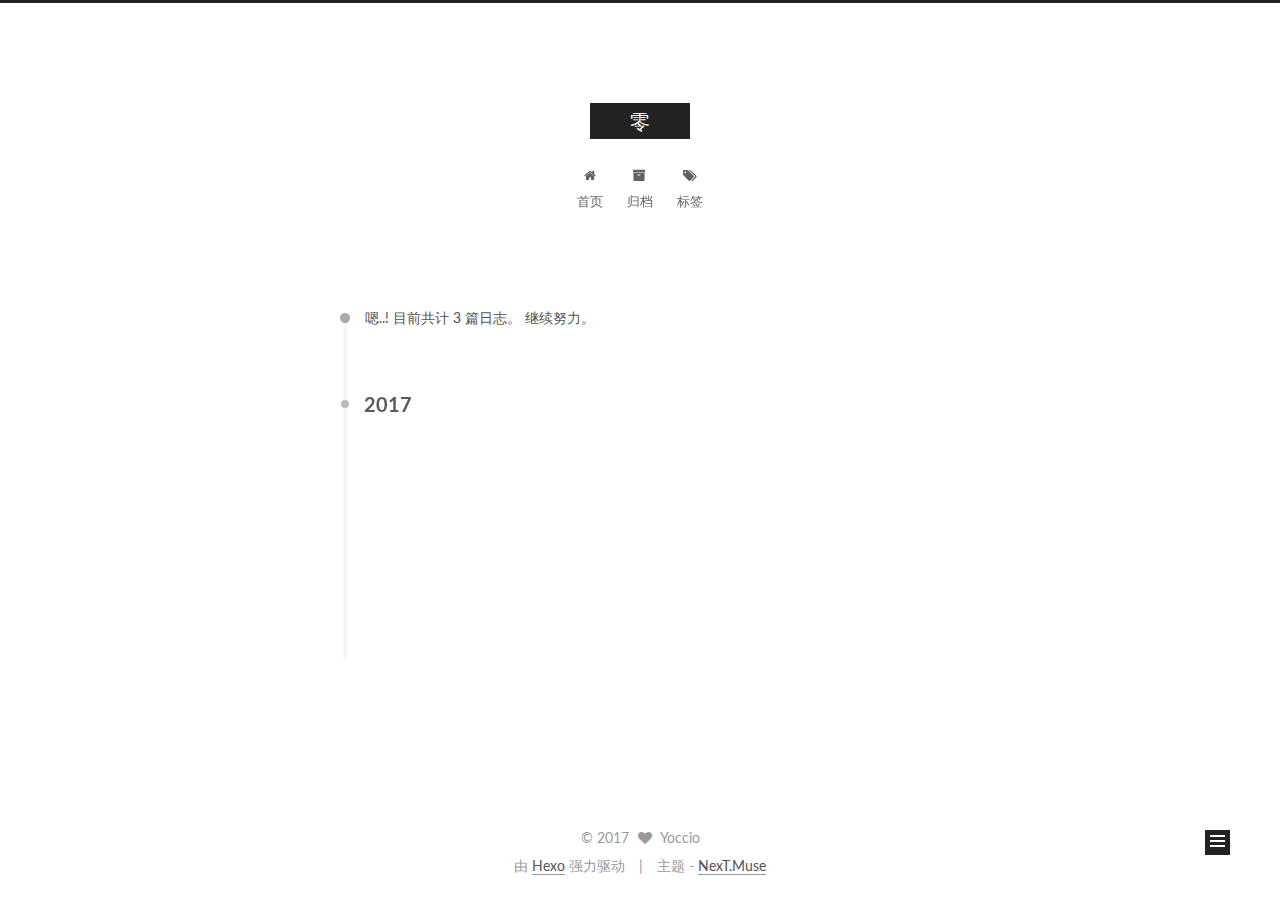
<file: archives/2017/index.html>
<!doctype html>



  


<html class="theme-next muse use-motion" lang="zh-Hans">
<head>
  <meta charset="UTF-8"/>
<meta http-equiv="X-UA-Compatible" content="IE=edge" />
<meta name="viewport" content="width=device-width, initial-scale=1, maximum-scale=1"/>



<meta http-equiv="Cache-Control" content="no-transform" />
<meta http-equiv="Cache-Control" content="no-siteapp" />












  
  
  <link href="/lib/fancybox/source/jquery.fancybox.css?v=2.1.5" rel="stylesheet" type="text/css" />




  
  
  
  

  
    
    
  

  

  

  

  

  
    
    
    <link href="//fonts.googleapis.com/css?family=Lato:300,300italic,400,400italic,700,700italic&subset=latin,latin-ext" rel="stylesheet" type="text/css">
  






<link href="/lib/font-awesome/css/font-awesome.min.css?v=4.6.2" rel="stylesheet" type="text/css" />

<link href="/css/main.css?v=5.1.0" rel="stylesheet" type="text/css" />


  <meta name="keywords" content="Hexo, NexT" />





  <link rel="alternate" href="/atom.xml" title="零" type="application/atom+xml" />




  <link rel="shortcut icon" type="image/x-icon" href="/favicon.ico?v=5.1.0" />






<meta property="og:type" content="website">
<meta property="og:title" content="零">
<meta property="og:url" content="http://blog.yoccio.pw/archives/2017/index.html">
<meta property="og:site_name" content="零">
<meta name="twitter:card" content="summary">
<meta name="twitter:title" content="零">



<script type="text/javascript" id="hexo.configurations">
  var NexT = window.NexT || {};
  var CONFIG = {
    root: '/',
    scheme: 'Muse',
    sidebar: {"position":"left","display":"post"},
    fancybox: true,
    motion: true,
    duoshuo: {
      userId: '0',
      author: '博主'
    },
    algolia: {
      applicationID: '',
      apiKey: '',
      indexName: '',
      hits: {"per_page":10},
      labels: {"input_placeholder":"Search for Posts","hits_empty":"We didn't find any results for the search: ${query}","hits_stats":"${hits} results found in ${time} ms"}
    }
  };
</script>



  <link rel="canonical" href="http://blog.yoccio.pw/archives/2017/"/>





  <title> 归档 | 零 </title>
</head>

<body itemscope itemtype="http://schema.org/WebPage" lang="zh-Hans">

  



  <script type="text/javascript">
    var _hmt = _hmt || [];
    (function() {
      var hm = document.createElement("script");
      hm.src = "https://hm.baidu.com/hm.js?27e4737aea1a571fdf557991e4f8d84b";
      var s = document.getElementsByTagName("script")[0];
      s.parentNode.insertBefore(hm, s);
    })();
  </script>








  
  
    
  

  <div class="container one-collumn sidebar-position-left  page-archive  ">
    <div class="headband"></div>

    <header id="header" class="header" itemscope itemtype="http://schema.org/WPHeader">
      <div class="header-inner"><div class="site-meta ">
  

  <div class="custom-logo-site-title">
    <a href="/"  class="brand" rel="start">
      <span class="logo-line-before"><i></i></span>
      <span class="site-title">零</span>
      <span class="logo-line-after"><i></i></span>
    </a>
  </div>
    
      <p class="site-subtitle"></p>
    
</div>

<div class="site-nav-toggle">
  <button>
    <span class="btn-bar"></span>
    <span class="btn-bar"></span>
    <span class="btn-bar"></span>
  </button>
</div>

<nav class="site-nav">
  

  
    <ul id="menu" class="menu">
      
        
        <li class="menu-item menu-item-home">
          <a href="/" rel="section">
            
              <i class="menu-item-icon fa fa-fw fa-home"></i> <br />
            
            首页
          </a>
        </li>
      
        
        <li class="menu-item menu-item-archives">
          <a href="/archives" rel="section">
            
              <i class="menu-item-icon fa fa-fw fa-archive"></i> <br />
            
            归档
          </a>
        </li>
      
        
        <li class="menu-item menu-item-tags">
          <a href="/tags" rel="section">
            
              <i class="menu-item-icon fa fa-fw fa-tags"></i> <br />
            
            标签
          </a>
        </li>
      

      
    </ul>
  

  
</nav>



 </div>
    </header>

    <main id="main" class="main">
      <div class="main-inner">
        <div class="content-wrap">
          <div id="content" class="content">
            

  <section id="posts" class="posts-collapse">
    <span class="archive-move-on"></span>

    <span class="archive-page-counter">
      
      
      
        
      
      嗯..! 目前共计 3 篇日志。 继续努力。
    </span>

    

      
      
      

      
        
        <div class="collection-title">
          <h2 class="archive-year motion-element" id="archive-year-2017">2017</h2>
        </div>
      
      

      

  <article class="post post-type-normal" itemscope itemtype="http://schema.org/Article">
    <header class="post-header">

      <h1 class="post-title">
        
            <a class="post-title-link" href="/2017/01/26/Note-Progit-1/" itemprop="url">
              
                <span itemprop="name">Git 学习笔记 - 壹 - 基础</span>
              
            </a>
        
      </h1>

      <div class="post-meta">
        <time class="post-time" itemprop="dateCreated"
              datetime="2017-01-26T11:16:53+08:00"
              content="2017-01-26" >
          01-26
        </time>
      </div>

    </header>
  </article>



    

      
      
      

      
      

      

  <article class="post post-type-normal" itemscope itemtype="http://schema.org/Article">
    <header class="post-header">

      <h1 class="post-title">
        
            <a class="post-title-link" href="/2017/01/25/Note-Progit-0/" itemprop="url">
              
                <span itemprop="name">Git 学习笔记 - 零 - 安装及配置</span>
              
            </a>
        
      </h1>

      <div class="post-meta">
        <time class="post-time" itemprop="dateCreated"
              datetime="2017-01-25T10:00:41+08:00"
              content="2017-01-25" >
          01-25
        </time>
      </div>

    </header>
  </article>



    

      
      
      

      
      

      

  <article class="post post-type-normal" itemscope itemtype="http://schema.org/Article">
    <header class="post-header">

      <h1 class="post-title">
        
            <a class="post-title-link" href="/2017/01/24/hello-world/" itemprop="url">
              
                <span itemprop="name">世界 你好</span>
              
            </a>
        
      </h1>

      <div class="post-meta">
        <time class="post-time" itemprop="dateCreated"
              datetime="2017-01-24T10:00:41+08:00"
              content="2017-01-24" >
          01-24
        </time>
      </div>

    </header>
  </article>



    

  </section>

  


          
          </div>
          


          

        </div>
        
          
  
  <div class="sidebar-toggle">
    <div class="sidebar-toggle-line-wrap">
      <span class="sidebar-toggle-line sidebar-toggle-line-first"></span>
      <span class="sidebar-toggle-line sidebar-toggle-line-middle"></span>
      <span class="sidebar-toggle-line sidebar-toggle-line-last"></span>
    </div>
  </div>

  <aside id="sidebar" class="sidebar">
    <div class="sidebar-inner">

      

      

      <section class="site-overview sidebar-panel sidebar-panel-active">
        <div class="site-author motion-element" itemprop="author" itemscope itemtype="http://schema.org/Person">
          <img class="site-author-image" itemprop="image"
               src="/images/avatar.png"
               alt="Yoccio" />
          <p class="site-author-name" itemprop="name">Yoccio</p>
          <p class="site-description motion-element" itemprop="description"></p>
        </div>
        <nav class="site-state motion-element">
        
          
            <div class="site-state-item site-state-posts">
              <a href="/archives">
                <span class="site-state-item-count">3</span>
                <span class="site-state-item-name">日志</span>
              </a>
            </div>
          

          

          
            <div class="site-state-item site-state-tags">
              <a href="/tags">
                <span class="site-state-item-count">3</span>
                <span class="site-state-item-name">标签</span>
              </a>
            </div>
          

        </nav>

        
          <div class="feed-link motion-element">
            <a href="/atom.xml" rel="alternate">
              <i class="fa fa-rss"></i>
              RSS
            </a>
          </div>
        

        <div class="links-of-author motion-element">
          
        </div>

        
        

        
        

        


      </section>

      

    </div>
  </aside>


        
      </div>
    </main>

    <footer id="footer" class="footer">
      <div class="footer-inner">
        <div class="copyright" >
  
  &copy; 
  <span itemprop="copyrightYear">2017</span>
  <span class="with-love">
    <i class="fa fa-heart"></i>
  </span>
  <span class="author" itemprop="copyrightHolder">Yoccio</span>
</div>


<div class="powered-by">
  由 <a class="theme-link" href="https://hexo.io">Hexo</a> 强力驱动
</div>

<div class="theme-info">
  主题 -
  <a class="theme-link" href="https://github.com/iissnan/hexo-theme-next">
    NexT.Muse
  </a>
</div>


        

        
      </div>
    </footer>

    <div class="back-to-top">
      <i class="fa fa-arrow-up"></i>
    </div>
  </div>

  

<script type="text/javascript">
  if (Object.prototype.toString.call(window.Promise) !== '[object Function]') {
    window.Promise = null;
  }
</script>









  




  
  <script type="text/javascript" src="/lib/jquery/index.js?v=2.1.3"></script>

  
  <script type="text/javascript" src="/lib/fastclick/lib/fastclick.min.js?v=1.0.6"></script>

  
  <script type="text/javascript" src="/lib/jquery_lazyload/jquery.lazyload.js?v=1.9.7"></script>

  
  <script type="text/javascript" src="/lib/velocity/velocity.min.js?v=1.2.1"></script>

  
  <script type="text/javascript" src="/lib/velocity/velocity.ui.min.js?v=1.2.1"></script>

  
  <script type="text/javascript" src="/lib/fancybox/source/jquery.fancybox.pack.js?v=2.1.5"></script>


  


  <script type="text/javascript" src="/js/src/utils.js?v=5.1.0"></script>

  <script type="text/javascript" src="/js/src/motion.js?v=5.1.0"></script>



  
  

  
  
    <script type="text/javascript" id="motion.page.archive">
      $('.archive-year').velocity('transition.slideLeftIn');
    </script>
  


  


  <script type="text/javascript" src="/js/src/bootstrap.js?v=5.1.0"></script>



  

  
    
  

  <script type="text/javascript">
    var duoshuoQuery = {short_name:"yoccio"};
    (function() {
      var ds = document.createElement('script');
      ds.type = 'text/javascript';ds.async = true;
      ds.id = 'duoshuo-script';
      ds.src = (document.location.protocol == 'https:' ? 'https:' : 'http:') + '//static.duoshuo.com/embed.js';
      ds.charset = 'UTF-8';
      (document.getElementsByTagName('head')[0]
      || document.getElementsByTagName('body')[0]).appendChild(ds);
    })();
  </script>

  
    
    
    <script src="/lib/ua-parser-js/dist/ua-parser.min.js?v=0.7.9"></script>
    <script src="/js/src/hook-duoshuo.js"></script>
  












  
  

  
  
    <script type="text/x-mathjax-config">
      MathJax.Hub.Config({
        tex2jax: {
          inlineMath: [ ['$','$'], ["\\(","\\)"]  ],
          processEscapes: true,
          skipTags: ['script', 'noscript', 'style', 'textarea', 'pre', 'code']
        }
      });
    </script>

    <script type="text/x-mathjax-config">
      MathJax.Hub.Queue(function() {
        var all = MathJax.Hub.getAllJax(), i;
        for (i=0; i < all.length; i += 1) {
          all[i].SourceElement().parentNode.className += ' has-jax';
        }
      });
    </script>
    <script type="text/javascript" src="//cdn.mathjax.org/mathjax/latest/MathJax.js?config=TeX-AMS-MML_HTMLorMML"></script>
  


  

  

  


</body>
</html>
</file>
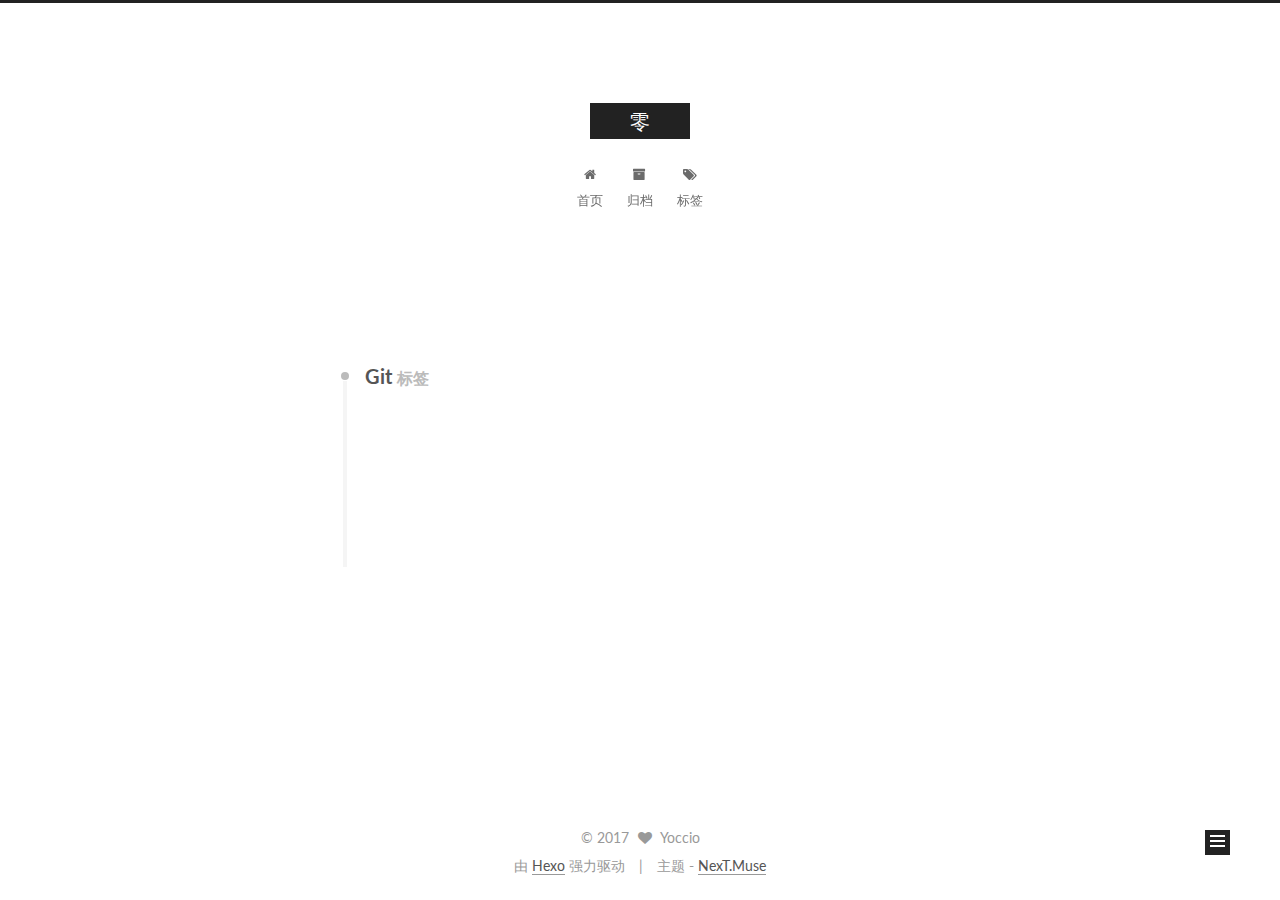
<file: tags/Git/index.html>
<!doctype html>



  


<html class="theme-next muse use-motion" lang="zh-Hans">
<head>
  <meta charset="UTF-8"/>
<meta http-equiv="X-UA-Compatible" content="IE=edge" />
<meta name="viewport" content="width=device-width, initial-scale=1, maximum-scale=1"/>



<meta http-equiv="Cache-Control" content="no-transform" />
<meta http-equiv="Cache-Control" content="no-siteapp" />












  
  
  <link href="/lib/fancybox/source/jquery.fancybox.css?v=2.1.5" rel="stylesheet" type="text/css" />




  
  
  
  

  
    
    
  

  

  

  

  

  
    
    
    <link href="//fonts.googleapis.com/css?family=Lato:300,300italic,400,400italic,700,700italic&subset=latin,latin-ext" rel="stylesheet" type="text/css">
  






<link href="/lib/font-awesome/css/font-awesome.min.css?v=4.6.2" rel="stylesheet" type="text/css" />

<link href="/css/main.css?v=5.1.0" rel="stylesheet" type="text/css" />


  <meta name="keywords" content="Hexo, NexT" />





  <link rel="alternate" href="/atom.xml" title="零" type="application/atom+xml" />




  <link rel="shortcut icon" type="image/x-icon" href="/favicon.ico?v=5.1.0" />






<meta property="og:type" content="website">
<meta property="og:title" content="零">
<meta property="og:url" content="http://blog.yoccio.pw/tags/Git/index.html">
<meta property="og:site_name" content="零">
<meta name="twitter:card" content="summary">
<meta name="twitter:title" content="零">



<script type="text/javascript" id="hexo.configurations">
  var NexT = window.NexT || {};
  var CONFIG = {
    root: '/',
    scheme: 'Muse',
    sidebar: {"position":"left","display":"post"},
    fancybox: true,
    motion: true,
    duoshuo: {
      userId: '0',
      author: '博主'
    },
    algolia: {
      applicationID: '',
      apiKey: '',
      indexName: '',
      hits: {"per_page":10},
      labels: {"input_placeholder":"Search for Posts","hits_empty":"We didn't find any results for the search: ${query}","hits_stats":"${hits} results found in ${time} ms"}
    }
  };
</script>



  <link rel="canonical" href="http://blog.yoccio.pw/tags/Git/"/>





  <title> 标签: Git | 零 </title>
</head>

<body itemscope itemtype="http://schema.org/WebPage" lang="zh-Hans">

  



  <script type="text/javascript">
    var _hmt = _hmt || [];
    (function() {
      var hm = document.createElement("script");
      hm.src = "https://hm.baidu.com/hm.js?27e4737aea1a571fdf557991e4f8d84b";
      var s = document.getElementsByTagName("script")[0];
      s.parentNode.insertBefore(hm, s);
    })();
  </script>








  
  
    
  

  <div class="container one-collumn sidebar-position-left  ">
    <div class="headband"></div>

    <header id="header" class="header" itemscope itemtype="http://schema.org/WPHeader">
      <div class="header-inner"><div class="site-meta ">
  

  <div class="custom-logo-site-title">
    <a href="/"  class="brand" rel="start">
      <span class="logo-line-before"><i></i></span>
      <span class="site-title">零</span>
      <span class="logo-line-after"><i></i></span>
    </a>
  </div>
    
      <p class="site-subtitle"></p>
    
</div>

<div class="site-nav-toggle">
  <button>
    <span class="btn-bar"></span>
    <span class="btn-bar"></span>
    <span class="btn-bar"></span>
  </button>
</div>

<nav class="site-nav">
  

  
    <ul id="menu" class="menu">
      
        
        <li class="menu-item menu-item-home">
          <a href="/" rel="section">
            
              <i class="menu-item-icon fa fa-fw fa-home"></i> <br />
            
            首页
          </a>
        </li>
      
        
        <li class="menu-item menu-item-archives">
          <a href="/archives" rel="section">
            
              <i class="menu-item-icon fa fa-fw fa-archive"></i> <br />
            
            归档
          </a>
        </li>
      
        
        <li class="menu-item menu-item-tags">
          <a href="/tags" rel="section">
            
              <i class="menu-item-icon fa fa-fw fa-tags"></i> <br />
            
            标签
          </a>
        </li>
      

      
    </ul>
  

  
</nav>



 </div>
    </header>

    <main id="main" class="main">
      <div class="main-inner">
        <div class="content-wrap">
          <div id="content" class="content">
            

  <div id="posts" class="posts-collapse">
    <div class="collection-title">
      <h2 >
        Git
        <small>标签</small>
      </h2>
    </div>

    
      

  <article class="post post-type-normal" itemscope itemtype="http://schema.org/Article">
    <header class="post-header">

      <h1 class="post-title">
        
            <a class="post-title-link" href="/2017/01/26/Note-Progit-1/" itemprop="url">
              
                <span itemprop="name">Git 学习笔记 - 壹 - 基础</span>
              
            </a>
        
      </h1>

      <div class="post-meta">
        <time class="post-time" itemprop="dateCreated"
              datetime="2017-01-26T11:16:53+08:00"
              content="2017-01-26" >
          01-26
        </time>
      </div>

    </header>
  </article>


    
      

  <article class="post post-type-normal" itemscope itemtype="http://schema.org/Article">
    <header class="post-header">

      <h1 class="post-title">
        
            <a class="post-title-link" href="/2017/01/25/Note-Progit-0/" itemprop="url">
              
                <span itemprop="name">Git 学习笔记 - 零 - 安装及配置</span>
              
            </a>
        
      </h1>

      <div class="post-meta">
        <time class="post-time" itemprop="dateCreated"
              datetime="2017-01-25T10:00:41+08:00"
              content="2017-01-25" >
          01-25
        </time>
      </div>

    </header>
  </article>


    
  </div>

  

          
          </div>
          


          

        </div>
        
          
  
  <div class="sidebar-toggle">
    <div class="sidebar-toggle-line-wrap">
      <span class="sidebar-toggle-line sidebar-toggle-line-first"></span>
      <span class="sidebar-toggle-line sidebar-toggle-line-middle"></span>
      <span class="sidebar-toggle-line sidebar-toggle-line-last"></span>
    </div>
  </div>

  <aside id="sidebar" class="sidebar">
    <div class="sidebar-inner">

      

      

      <section class="site-overview sidebar-panel sidebar-panel-active">
        <div class="site-author motion-element" itemprop="author" itemscope itemtype="http://schema.org/Person">
          <img class="site-author-image" itemprop="image"
               src="/images/avatar.png"
               alt="Yoccio" />
          <p class="site-author-name" itemprop="name">Yoccio</p>
          <p class="site-description motion-element" itemprop="description"></p>
        </div>
        <nav class="site-state motion-element">
        
          
            <div class="site-state-item site-state-posts">
              <a href="/archives">
                <span class="site-state-item-count">3</span>
                <span class="site-state-item-name">日志</span>
              </a>
            </div>
          

          

          
            <div class="site-state-item site-state-tags">
              <a href="/tags">
                <span class="site-state-item-count">3</span>
                <span class="site-state-item-name">标签</span>
              </a>
            </div>
          

        </nav>

        
          <div class="feed-link motion-element">
            <a href="/atom.xml" rel="alternate">
              <i class="fa fa-rss"></i>
              RSS
            </a>
          </div>
        

        <div class="links-of-author motion-element">
          
        </div>

        
        

        
        

        


      </section>

      

    </div>
  </aside>


        
      </div>
    </main>

    <footer id="footer" class="footer">
      <div class="footer-inner">
        <div class="copyright" >
  
  &copy; 
  <span itemprop="copyrightYear">2017</span>
  <span class="with-love">
    <i class="fa fa-heart"></i>
  </span>
  <span class="author" itemprop="copyrightHolder">Yoccio</span>
</div>


<div class="powered-by">
  由 <a class="theme-link" href="https://hexo.io">Hexo</a> 强力驱动
</div>

<div class="theme-info">
  主题 -
  <a class="theme-link" href="https://github.com/iissnan/hexo-theme-next">
    NexT.Muse
  </a>
</div>


        

        
      </div>
    </footer>

    <div class="back-to-top">
      <i class="fa fa-arrow-up"></i>
    </div>
  </div>

  

<script type="text/javascript">
  if (Object.prototype.toString.call(window.Promise) !== '[object Function]') {
    window.Promise = null;
  }
</script>









  




  
  <script type="text/javascript" src="/lib/jquery/index.js?v=2.1.3"></script>

  
  <script type="text/javascript" src="/lib/fastclick/lib/fastclick.min.js?v=1.0.6"></script>

  
  <script type="text/javascript" src="/lib/jquery_lazyload/jquery.lazyload.js?v=1.9.7"></script>

  
  <script type="text/javascript" src="/lib/velocity/velocity.min.js?v=1.2.1"></script>

  
  <script type="text/javascript" src="/lib/velocity/velocity.ui.min.js?v=1.2.1"></script>

  
  <script type="text/javascript" src="/lib/fancybox/source/jquery.fancybox.pack.js?v=2.1.5"></script>


  


  <script type="text/javascript" src="/js/src/utils.js?v=5.1.0"></script>

  <script type="text/javascript" src="/js/src/motion.js?v=5.1.0"></script>



  
  

  

  


  <script type="text/javascript" src="/js/src/bootstrap.js?v=5.1.0"></script>



  

  
    
  

  <script type="text/javascript">
    var duoshuoQuery = {short_name:"yoccio"};
    (function() {
      var ds = document.createElement('script');
      ds.type = 'text/javascript';ds.async = true;
      ds.id = 'duoshuo-script';
      ds.src = (document.location.protocol == 'https:' ? 'https:' : 'http:') + '//static.duoshuo.com/embed.js';
      ds.charset = 'UTF-8';
      (document.getElementsByTagName('head')[0]
      || document.getElementsByTagName('body')[0]).appendChild(ds);
    })();
  </script>

  
    
    
    <script src="/lib/ua-parser-js/dist/ua-parser.min.js?v=0.7.9"></script>
    <script src="/js/src/hook-duoshuo.js"></script>
  












  
  

  
  
    <script type="text/x-mathjax-config">
      MathJax.Hub.Config({
        tex2jax: {
          inlineMath: [ ['$','$'], ["\\(","\\)"]  ],
          processEscapes: true,
          skipTags: ['script', 'noscript', 'style', 'textarea', 'pre', 'code']
        }
      });
    </script>

    <script type="text/x-mathjax-config">
      MathJax.Hub.Queue(function() {
        var all = MathJax.Hub.getAllJax(), i;
        for (i=0; i < all.length; i += 1) {
          all[i].SourceElement().parentNode.className += ' has-jax';
        }
      });
    </script>
    <script type="text/javascript" src="//cdn.mathjax.org/mathjax/latest/MathJax.js?config=TeX-AMS-MML_HTMLorMML"></script>
  


  

  

  


</body>
</html>
</file>
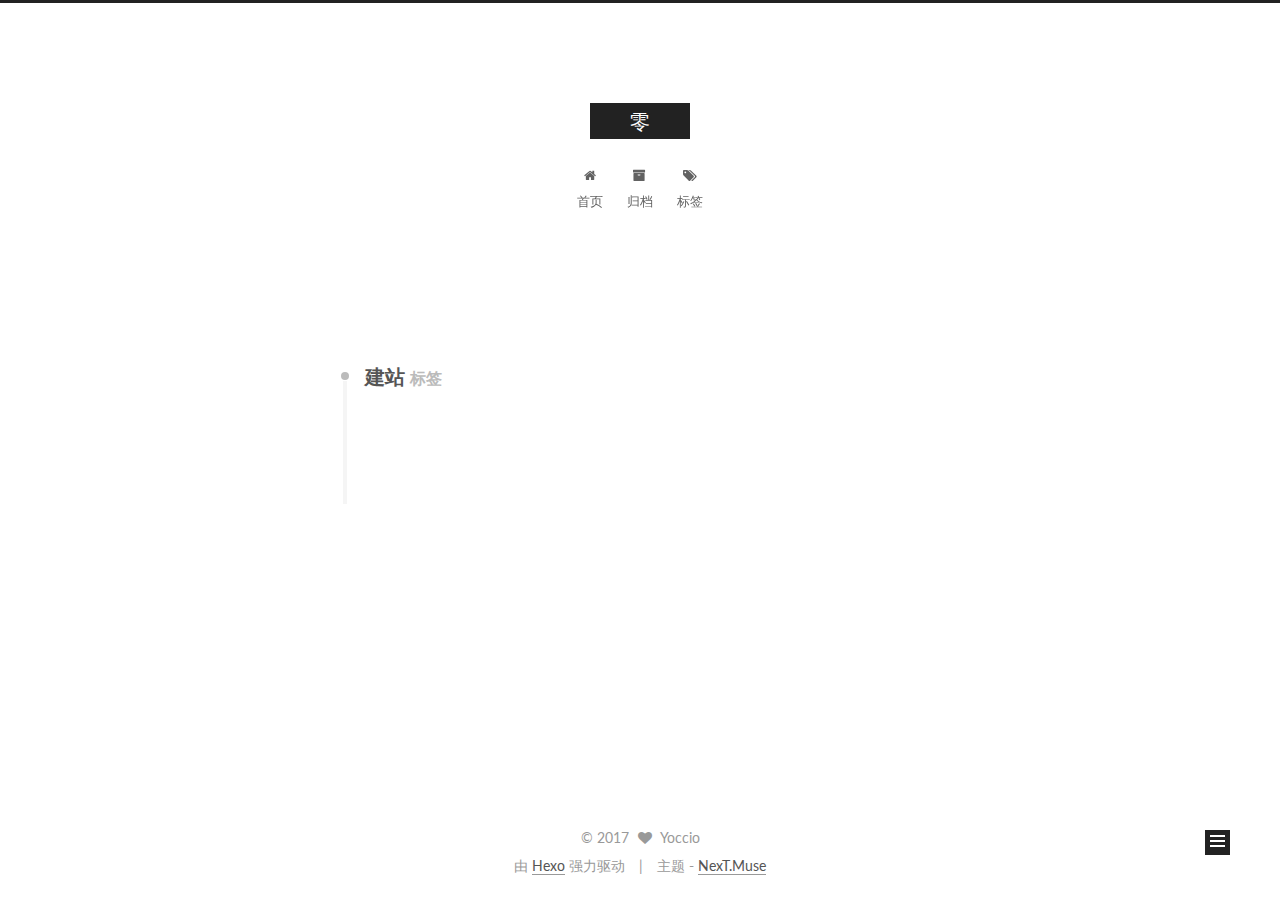
<file: tags/建站/index.html>
<!doctype html>



  


<html class="theme-next muse use-motion" lang="zh-Hans">
<head>
  <meta charset="UTF-8"/>
<meta http-equiv="X-UA-Compatible" content="IE=edge" />
<meta name="viewport" content="width=device-width, initial-scale=1, maximum-scale=1"/>



<meta http-equiv="Cache-Control" content="no-transform" />
<meta http-equiv="Cache-Control" content="no-siteapp" />












  
  
  <link href="/lib/fancybox/source/jquery.fancybox.css?v=2.1.5" rel="stylesheet" type="text/css" />




  
  
  
  

  
    
    
  

  

  

  

  

  
    
    
    <link href="//fonts.googleapis.com/css?family=Lato:300,300italic,400,400italic,700,700italic&subset=latin,latin-ext" rel="stylesheet" type="text/css">
  






<link href="/lib/font-awesome/css/font-awesome.min.css?v=4.6.2" rel="stylesheet" type="text/css" />

<link href="/css/main.css?v=5.1.0" rel="stylesheet" type="text/css" />


  <meta name="keywords" content="Hexo, NexT" />





  <link rel="alternate" href="/atom.xml" title="零" type="application/atom+xml" />




  <link rel="shortcut icon" type="image/x-icon" href="/favicon.ico?v=5.1.0" />






<meta property="og:type" content="website">
<meta property="og:title" content="零">
<meta property="og:url" content="http://blog.yoccio.pw/tags/建站/index.html">
<meta property="og:site_name" content="零">
<meta name="twitter:card" content="summary">
<meta name="twitter:title" content="零">



<script type="text/javascript" id="hexo.configurations">
  var NexT = window.NexT || {};
  var CONFIG = {
    root: '/',
    scheme: 'Muse',
    sidebar: {"position":"left","display":"post"},
    fancybox: true,
    motion: true,
    duoshuo: {
      userId: '0',
      author: '博主'
    },
    algolia: {
      applicationID: '',
      apiKey: '',
      indexName: '',
      hits: {"per_page":10},
      labels: {"input_placeholder":"Search for Posts","hits_empty":"We didn't find any results for the search: ${query}","hits_stats":"${hits} results found in ${time} ms"}
    }
  };
</script>



  <link rel="canonical" href="http://blog.yoccio.pw/tags/建站/"/>





  <title> 标签: 建站 | 零 </title>
</head>

<body itemscope itemtype="http://schema.org/WebPage" lang="zh-Hans">

  



  <script type="text/javascript">
    var _hmt = _hmt || [];
    (function() {
      var hm = document.createElement("script");
      hm.src = "https://hm.baidu.com/hm.js?27e4737aea1a571fdf557991e4f8d84b";
      var s = document.getElementsByTagName("script")[0];
      s.parentNode.insertBefore(hm, s);
    })();
  </script>








  
  
    
  

  <div class="container one-collumn sidebar-position-left  ">
    <div class="headband"></div>

    <header id="header" class="header" itemscope itemtype="http://schema.org/WPHeader">
      <div class="header-inner"><div class="site-meta ">
  

  <div class="custom-logo-site-title">
    <a href="/"  class="brand" rel="start">
      <span class="logo-line-before"><i></i></span>
      <span class="site-title">零</span>
      <span class="logo-line-after"><i></i></span>
    </a>
  </div>
    
      <p class="site-subtitle"></p>
    
</div>

<div class="site-nav-toggle">
  <button>
    <span class="btn-bar"></span>
    <span class="btn-bar"></span>
    <span class="btn-bar"></span>
  </button>
</div>

<nav class="site-nav">
  

  
    <ul id="menu" class="menu">
      
        
        <li class="menu-item menu-item-home">
          <a href="/" rel="section">
            
              <i class="menu-item-icon fa fa-fw fa-home"></i> <br />
            
            首页
          </a>
        </li>
      
        
        <li class="menu-item menu-item-archives">
          <a href="/archives" rel="section">
            
              <i class="menu-item-icon fa fa-fw fa-archive"></i> <br />
            
            归档
          </a>
        </li>
      
        
        <li class="menu-item menu-item-tags">
          <a href="/tags" rel="section">
            
              <i class="menu-item-icon fa fa-fw fa-tags"></i> <br />
            
            标签
          </a>
        </li>
      

      
    </ul>
  

  
</nav>



 </div>
    </header>

    <main id="main" class="main">
      <div class="main-inner">
        <div class="content-wrap">
          <div id="content" class="content">
            

  <div id="posts" class="posts-collapse">
    <div class="collection-title">
      <h2 >
        建站
        <small>标签</small>
      </h2>
    </div>

    
      

  <article class="post post-type-normal" itemscope itemtype="http://schema.org/Article">
    <header class="post-header">

      <h1 class="post-title">
        
            <a class="post-title-link" href="/2017/01/24/hello-world/" itemprop="url">
              
                <span itemprop="name">世界 你好</span>
              
            </a>
        
      </h1>

      <div class="post-meta">
        <time class="post-time" itemprop="dateCreated"
              datetime="2017-01-24T10:00:41+08:00"
              content="2017-01-24" >
          01-24
        </time>
      </div>

    </header>
  </article>


    
  </div>

  

          
          </div>
          


          

        </div>
        
          
  
  <div class="sidebar-toggle">
    <div class="sidebar-toggle-line-wrap">
      <span class="sidebar-toggle-line sidebar-toggle-line-first"></span>
      <span class="sidebar-toggle-line sidebar-toggle-line-middle"></span>
      <span class="sidebar-toggle-line sidebar-toggle-line-last"></span>
    </div>
  </div>

  <aside id="sidebar" class="sidebar">
    <div class="sidebar-inner">

      

      

      <section class="site-overview sidebar-panel sidebar-panel-active">
        <div class="site-author motion-element" itemprop="author" itemscope itemtype="http://schema.org/Person">
          <img class="site-author-image" itemprop="image"
               src="/images/avatar.png"
               alt="Yoccio" />
          <p class="site-author-name" itemprop="name">Yoccio</p>
          <p class="site-description motion-element" itemprop="description"></p>
        </div>
        <nav class="site-state motion-element">
        
          
            <div class="site-state-item site-state-posts">
              <a href="/archives">
                <span class="site-state-item-count">3</span>
                <span class="site-state-item-name">日志</span>
              </a>
            </div>
          

          

          
            <div class="site-state-item site-state-tags">
              <a href="/tags">
                <span class="site-state-item-count">3</span>
                <span class="site-state-item-name">标签</span>
              </a>
            </div>
          

        </nav>

        
          <div class="feed-link motion-element">
            <a href="/atom.xml" rel="alternate">
              <i class="fa fa-rss"></i>
              RSS
            </a>
          </div>
        

        <div class="links-of-author motion-element">
          
        </div>

        
        

        
        

        


      </section>

      

    </div>
  </aside>


        
      </div>
    </main>

    <footer id="footer" class="footer">
      <div class="footer-inner">
        <div class="copyright" >
  
  &copy; 
  <span itemprop="copyrightYear">2017</span>
  <span class="with-love">
    <i class="fa fa-heart"></i>
  </span>
  <span class="author" itemprop="copyrightHolder">Yoccio</span>
</div>


<div class="powered-by">
  由 <a class="theme-link" href="https://hexo.io">Hexo</a> 强力驱动
</div>

<div class="theme-info">
  主题 -
  <a class="theme-link" href="https://github.com/iissnan/hexo-theme-next">
    NexT.Muse
  </a>
</div>


        

        
      </div>
    </footer>

    <div class="back-to-top">
      <i class="fa fa-arrow-up"></i>
    </div>
  </div>

  

<script type="text/javascript">
  if (Object.prototype.toString.call(window.Promise) !== '[object Function]') {
    window.Promise = null;
  }
</script>









  




  
  <script type="text/javascript" src="/lib/jquery/index.js?v=2.1.3"></script>

  
  <script type="text/javascript" src="/lib/fastclick/lib/fastclick.min.js?v=1.0.6"></script>

  
  <script type="text/javascript" src="/lib/jquery_lazyload/jquery.lazyload.js?v=1.9.7"></script>

  
  <script type="text/javascript" src="/lib/velocity/velocity.min.js?v=1.2.1"></script>

  
  <script type="text/javascript" src="/lib/velocity/velocity.ui.min.js?v=1.2.1"></script>

  
  <script type="text/javascript" src="/lib/fancybox/source/jquery.fancybox.pack.js?v=2.1.5"></script>


  


  <script type="text/javascript" src="/js/src/utils.js?v=5.1.0"></script>

  <script type="text/javascript" src="/js/src/motion.js?v=5.1.0"></script>



  
  

  

  


  <script type="text/javascript" src="/js/src/bootstrap.js?v=5.1.0"></script>



  

  
    
  

  <script type="text/javascript">
    var duoshuoQuery = {short_name:"yoccio"};
    (function() {
      var ds = document.createElement('script');
      ds.type = 'text/javascript';ds.async = true;
      ds.id = 'duoshuo-script';
      ds.src = (document.location.protocol == 'https:' ? 'https:' : 'http:') + '//static.duoshuo.com/embed.js';
      ds.charset = 'UTF-8';
      (document.getElementsByTagName('head')[0]
      || document.getElementsByTagName('body')[0]).appendChild(ds);
    })();
  </script>

  
    
    
    <script src="/lib/ua-parser-js/dist/ua-parser.min.js?v=0.7.9"></script>
    <script src="/js/src/hook-duoshuo.js"></script>
  












  
  

  
  
    <script type="text/x-mathjax-config">
      MathJax.Hub.Config({
        tex2jax: {
          inlineMath: [ ['$','$'], ["\\(","\\)"]  ],
          processEscapes: true,
          skipTags: ['script', 'noscript', 'style', 'textarea', 'pre', 'code']
        }
      });
    </script>

    <script type="text/x-mathjax-config">
      MathJax.Hub.Queue(function() {
        var all = MathJax.Hub.getAllJax(), i;
        for (i=0; i < all.length; i += 1) {
          all[i].SourceElement().parentNode.className += ' has-jax';
        }
      });
    </script>
    <script type="text/javascript" src="//cdn.mathjax.org/mathjax/latest/MathJax.js?config=TeX-AMS-MML_HTMLorMML"></script>
  


  

  

  


</body>
</html>
</file>
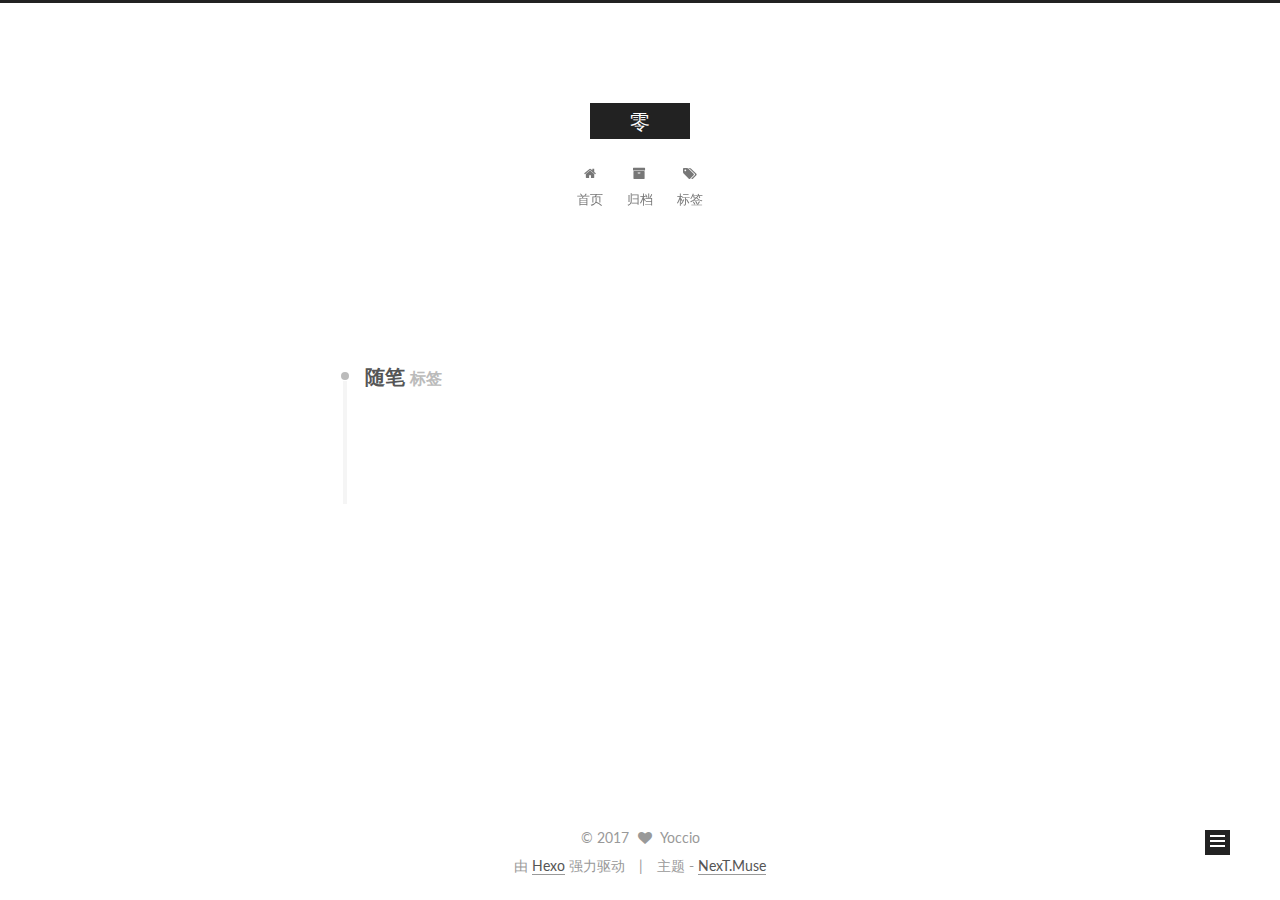
<file: tags/随笔/index.html>
<!doctype html>



  


<html class="theme-next muse use-motion" lang="zh-Hans">
<head>
  <meta charset="UTF-8"/>
<meta http-equiv="X-UA-Compatible" content="IE=edge" />
<meta name="viewport" content="width=device-width, initial-scale=1, maximum-scale=1"/>



<meta http-equiv="Cache-Control" content="no-transform" />
<meta http-equiv="Cache-Control" content="no-siteapp" />












  
  
  <link href="/lib/fancybox/source/jquery.fancybox.css?v=2.1.5" rel="stylesheet" type="text/css" />




  
  
  
  

  
    
    
  

  

  

  

  

  
    
    
    <link href="//fonts.googleapis.com/css?family=Lato:300,300italic,400,400italic,700,700italic&subset=latin,latin-ext" rel="stylesheet" type="text/css">
  






<link href="/lib/font-awesome/css/font-awesome.min.css?v=4.6.2" rel="stylesheet" type="text/css" />

<link href="/css/main.css?v=5.1.0" rel="stylesheet" type="text/css" />


  <meta name="keywords" content="Hexo, NexT" />





  <link rel="alternate" href="/atom.xml" title="零" type="application/atom+xml" />




  <link rel="shortcut icon" type="image/x-icon" href="/favicon.ico?v=5.1.0" />






<meta property="og:type" content="website">
<meta property="og:title" content="零">
<meta property="og:url" content="http://blog.yoccio.pw/tags/随笔/index.html">
<meta property="og:site_name" content="零">
<meta name="twitter:card" content="summary">
<meta name="twitter:title" content="零">



<script type="text/javascript" id="hexo.configurations">
  var NexT = window.NexT || {};
  var CONFIG = {
    root: '/',
    scheme: 'Muse',
    sidebar: {"position":"left","display":"post"},
    fancybox: true,
    motion: true,
    duoshuo: {
      userId: '0',
      author: '博主'
    },
    algolia: {
      applicationID: '',
      apiKey: '',
      indexName: '',
      hits: {"per_page":10},
      labels: {"input_placeholder":"Search for Posts","hits_empty":"We didn't find any results for the search: ${query}","hits_stats":"${hits} results found in ${time} ms"}
    }
  };
</script>



  <link rel="canonical" href="http://blog.yoccio.pw/tags/随笔/"/>





  <title> 标签: 随笔 | 零 </title>
</head>

<body itemscope itemtype="http://schema.org/WebPage" lang="zh-Hans">

  



  <script type="text/javascript">
    var _hmt = _hmt || [];
    (function() {
      var hm = document.createElement("script");
      hm.src = "https://hm.baidu.com/hm.js?27e4737aea1a571fdf557991e4f8d84b";
      var s = document.getElementsByTagName("script")[0];
      s.parentNode.insertBefore(hm, s);
    })();
  </script>








  
  
    
  

  <div class="container one-collumn sidebar-position-left  ">
    <div class="headband"></div>

    <header id="header" class="header" itemscope itemtype="http://schema.org/WPHeader">
      <div class="header-inner"><div class="site-meta ">
  

  <div class="custom-logo-site-title">
    <a href="/"  class="brand" rel="start">
      <span class="logo-line-before"><i></i></span>
      <span class="site-title">零</span>
      <span class="logo-line-after"><i></i></span>
    </a>
  </div>
    
      <p class="site-subtitle"></p>
    
</div>

<div class="site-nav-toggle">
  <button>
    <span class="btn-bar"></span>
    <span class="btn-bar"></span>
    <span class="btn-bar"></span>
  </button>
</div>

<nav class="site-nav">
  

  
    <ul id="menu" class="menu">
      
        
        <li class="menu-item menu-item-home">
          <a href="/" rel="section">
            
              <i class="menu-item-icon fa fa-fw fa-home"></i> <br />
            
            首页
          </a>
        </li>
      
        
        <li class="menu-item menu-item-archives">
          <a href="/archives" rel="section">
            
              <i class="menu-item-icon fa fa-fw fa-archive"></i> <br />
            
            归档
          </a>
        </li>
      
        
        <li class="menu-item menu-item-tags">
          <a href="/tags" rel="section">
            
              <i class="menu-item-icon fa fa-fw fa-tags"></i> <br />
            
            标签
          </a>
        </li>
      

      
    </ul>
  

  
</nav>



 </div>
    </header>

    <main id="main" class="main">
      <div class="main-inner">
        <div class="content-wrap">
          <div id="content" class="content">
            

  <div id="posts" class="posts-collapse">
    <div class="collection-title">
      <h2 >
        随笔
        <small>标签</small>
      </h2>
    </div>

    
      

  <article class="post post-type-normal" itemscope itemtype="http://schema.org/Article">
    <header class="post-header">

      <h1 class="post-title">
        
            <a class="post-title-link" href="/2017/01/24/hello-world/" itemprop="url">
              
                <span itemprop="name">世界 你好</span>
              
            </a>
        
      </h1>

      <div class="post-meta">
        <time class="post-time" itemprop="dateCreated"
              datetime="2017-01-24T10:00:41+08:00"
              content="2017-01-24" >
          01-24
        </time>
      </div>

    </header>
  </article>


    
  </div>

  

          
          </div>
          


          

        </div>
        
          
  
  <div class="sidebar-toggle">
    <div class="sidebar-toggle-line-wrap">
      <span class="sidebar-toggle-line sidebar-toggle-line-first"></span>
      <span class="sidebar-toggle-line sidebar-toggle-line-middle"></span>
      <span class="sidebar-toggle-line sidebar-toggle-line-last"></span>
    </div>
  </div>

  <aside id="sidebar" class="sidebar">
    <div class="sidebar-inner">

      

      

      <section class="site-overview sidebar-panel sidebar-panel-active">
        <div class="site-author motion-element" itemprop="author" itemscope itemtype="http://schema.org/Person">
          <img class="site-author-image" itemprop="image"
               src="/images/avatar.png"
               alt="Yoccio" />
          <p class="site-author-name" itemprop="name">Yoccio</p>
          <p class="site-description motion-element" itemprop="description"></p>
        </div>
        <nav class="site-state motion-element">
        
          
            <div class="site-state-item site-state-posts">
              <a href="/archives">
                <span class="site-state-item-count">3</span>
                <span class="site-state-item-name">日志</span>
              </a>
            </div>
          

          

          
            <div class="site-state-item site-state-tags">
              <a href="/tags">
                <span class="site-state-item-count">3</span>
                <span class="site-state-item-name">标签</span>
              </a>
            </div>
          

        </nav>

        
          <div class="feed-link motion-element">
            <a href="/atom.xml" rel="alternate">
              <i class="fa fa-rss"></i>
              RSS
            </a>
          </div>
        

        <div class="links-of-author motion-element">
          
        </div>

        
        

        
        

        


      </section>

      

    </div>
  </aside>


        
      </div>
    </main>

    <footer id="footer" class="footer">
      <div class="footer-inner">
        <div class="copyright" >
  
  &copy; 
  <span itemprop="copyrightYear">2017</span>
  <span class="with-love">
    <i class="fa fa-heart"></i>
  </span>
  <span class="author" itemprop="copyrightHolder">Yoccio</span>
</div>


<div class="powered-by">
  由 <a class="theme-link" href="https://hexo.io">Hexo</a> 强力驱动
</div>

<div class="theme-info">
  主题 -
  <a class="theme-link" href="https://github.com/iissnan/hexo-theme-next">
    NexT.Muse
  </a>
</div>


        

        
      </div>
    </footer>

    <div class="back-to-top">
      <i class="fa fa-arrow-up"></i>
    </div>
  </div>

  

<script type="text/javascript">
  if (Object.prototype.toString.call(window.Promise) !== '[object Function]') {
    window.Promise = null;
  }
</script>









  




  
  <script type="text/javascript" src="/lib/jquery/index.js?v=2.1.3"></script>

  
  <script type="text/javascript" src="/lib/fastclick/lib/fastclick.min.js?v=1.0.6"></script>

  
  <script type="text/javascript" src="/lib/jquery_lazyload/jquery.lazyload.js?v=1.9.7"></script>

  
  <script type="text/javascript" src="/lib/velocity/velocity.min.js?v=1.2.1"></script>

  
  <script type="text/javascript" src="/lib/velocity/velocity.ui.min.js?v=1.2.1"></script>

  
  <script type="text/javascript" src="/lib/fancybox/source/jquery.fancybox.pack.js?v=2.1.5"></script>


  


  <script type="text/javascript" src="/js/src/utils.js?v=5.1.0"></script>

  <script type="text/javascript" src="/js/src/motion.js?v=5.1.0"></script>



  
  

  

  


  <script type="text/javascript" src="/js/src/bootstrap.js?v=5.1.0"></script>



  

  
    
  

  <script type="text/javascript">
    var duoshuoQuery = {short_name:"yoccio"};
    (function() {
      var ds = document.createElement('script');
      ds.type = 'text/javascript';ds.async = true;
      ds.id = 'duoshuo-script';
      ds.src = (document.location.protocol == 'https:' ? 'https:' : 'http:') + '//static.duoshuo.com/embed.js';
      ds.charset = 'UTF-8';
      (document.getElementsByTagName('head')[0]
      || document.getElementsByTagName('body')[0]).appendChild(ds);
    })();
  </script>

  
    
    
    <script src="/lib/ua-parser-js/dist/ua-parser.min.js?v=0.7.9"></script>
    <script src="/js/src/hook-duoshuo.js"></script>
  












  
  

  
  
    <script type="text/x-mathjax-config">
      MathJax.Hub.Config({
        tex2jax: {
          inlineMath: [ ['$','$'], ["\\(","\\)"]  ],
          processEscapes: true,
          skipTags: ['script', 'noscript', 'style', 'textarea', 'pre', 'code']
        }
      });
    </script>

    <script type="text/x-mathjax-config">
      MathJax.Hub.Queue(function() {
        var all = MathJax.Hub.getAllJax(), i;
        for (i=0; i < all.length; i += 1) {
          all[i].SourceElement().parentNode.className += ' has-jax';
        }
      });
    </script>
    <script type="text/javascript" src="//cdn.mathjax.org/mathjax/latest/MathJax.js?config=TeX-AMS-MML_HTMLorMML"></script>
  


  

  

  


</body>
</html>
</file>
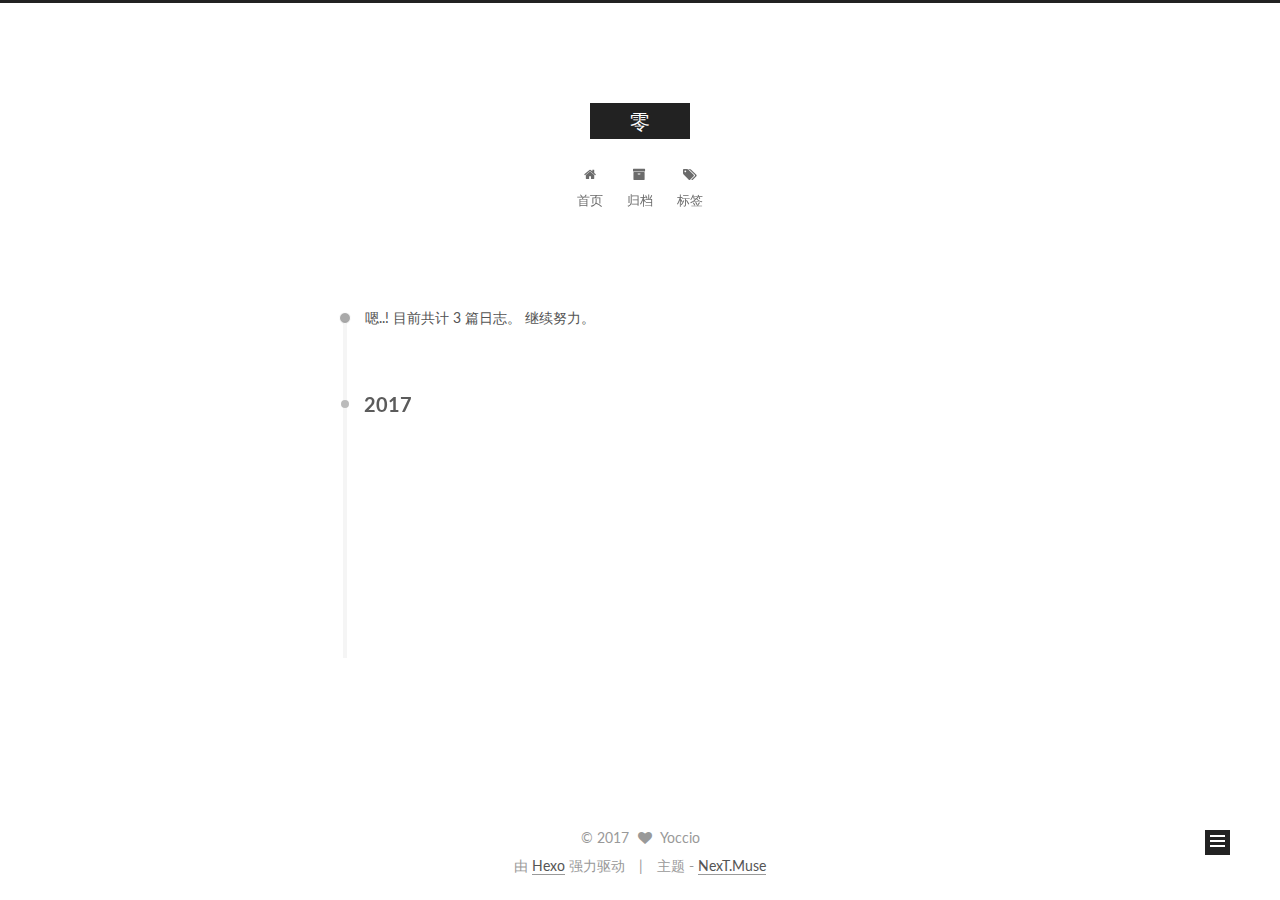
<file: archives/2017/01/index.html>
<!doctype html>



  


<html class="theme-next muse use-motion" lang="zh-Hans">
<head>
  <meta charset="UTF-8"/>
<meta http-equiv="X-UA-Compatible" content="IE=edge" />
<meta name="viewport" content="width=device-width, initial-scale=1, maximum-scale=1"/>



<meta http-equiv="Cache-Control" content="no-transform" />
<meta http-equiv="Cache-Control" content="no-siteapp" />












  
  
  <link href="/lib/fancybox/source/jquery.fancybox.css?v=2.1.5" rel="stylesheet" type="text/css" />




  
  
  
  

  
    
    
  

  

  

  

  

  
    
    
    <link href="//fonts.googleapis.com/css?family=Lato:300,300italic,400,400italic,700,700italic&subset=latin,latin-ext" rel="stylesheet" type="text/css">
  






<link href="/lib/font-awesome/css/font-awesome.min.css?v=4.6.2" rel="stylesheet" type="text/css" />

<link href="/css/main.css?v=5.1.0" rel="stylesheet" type="text/css" />


  <meta name="keywords" content="Hexo, NexT" />





  <link rel="alternate" href="/atom.xml" title="零" type="application/atom+xml" />




  <link rel="shortcut icon" type="image/x-icon" href="/favicon.ico?v=5.1.0" />






<meta property="og:type" content="website">
<meta property="og:title" content="零">
<meta property="og:url" content="http://blog.yoccio.pw/archives/2017/01/index.html">
<meta property="og:site_name" content="零">
<meta name="twitter:card" content="summary">
<meta name="twitter:title" content="零">



<script type="text/javascript" id="hexo.configurations">
  var NexT = window.NexT || {};
  var CONFIG = {
    root: '/',
    scheme: 'Muse',
    sidebar: {"position":"left","display":"post"},
    fancybox: true,
    motion: true,
    duoshuo: {
      userId: '0',
      author: '博主'
    },
    algolia: {
      applicationID: '',
      apiKey: '',
      indexName: '',
      hits: {"per_page":10},
      labels: {"input_placeholder":"Search for Posts","hits_empty":"We didn't find any results for the search: ${query}","hits_stats":"${hits} results found in ${time} ms"}
    }
  };
</script>



  <link rel="canonical" href="http://blog.yoccio.pw/archives/2017/01/"/>





  <title> 归档 | 零 </title>
</head>

<body itemscope itemtype="http://schema.org/WebPage" lang="zh-Hans">

  



  <script type="text/javascript">
    var _hmt = _hmt || [];
    (function() {
      var hm = document.createElement("script");
      hm.src = "https://hm.baidu.com/hm.js?27e4737aea1a571fdf557991e4f8d84b";
      var s = document.getElementsByTagName("script")[0];
      s.parentNode.insertBefore(hm, s);
    })();
  </script>








  
  
    
  

  <div class="container one-collumn sidebar-position-left  page-archive  ">
    <div class="headband"></div>

    <header id="header" class="header" itemscope itemtype="http://schema.org/WPHeader">
      <div class="header-inner"><div class="site-meta ">
  

  <div class="custom-logo-site-title">
    <a href="/"  class="brand" rel="start">
      <span class="logo-line-before"><i></i></span>
      <span class="site-title">零</span>
      <span class="logo-line-after"><i></i></span>
    </a>
  </div>
    
      <p class="site-subtitle"></p>
    
</div>

<div class="site-nav-toggle">
  <button>
    <span class="btn-bar"></span>
    <span class="btn-bar"></span>
    <span class="btn-bar"></span>
  </button>
</div>

<nav class="site-nav">
  

  
    <ul id="menu" class="menu">
      
        
        <li class="menu-item menu-item-home">
          <a href="/" rel="section">
            
              <i class="menu-item-icon fa fa-fw fa-home"></i> <br />
            
            首页
          </a>
        </li>
      
        
        <li class="menu-item menu-item-archives">
          <a href="/archives" rel="section">
            
              <i class="menu-item-icon fa fa-fw fa-archive"></i> <br />
            
            归档
          </a>
        </li>
      
        
        <li class="menu-item menu-item-tags">
          <a href="/tags" rel="section">
            
              <i class="menu-item-icon fa fa-fw fa-tags"></i> <br />
            
            标签
          </a>
        </li>
      

      
    </ul>
  

  
</nav>



 </div>
    </header>

    <main id="main" class="main">
      <div class="main-inner">
        <div class="content-wrap">
          <div id="content" class="content">
            

  <section id="posts" class="posts-collapse">
    <span class="archive-move-on"></span>

    <span class="archive-page-counter">
      
      
      
        
      
      嗯..! 目前共计 3 篇日志。 继续努力。
    </span>

    

      
      
      

      
        
        <div class="collection-title">
          <h2 class="archive-year motion-element" id="archive-year-2017">2017</h2>
        </div>
      
      

      

  <article class="post post-type-normal" itemscope itemtype="http://schema.org/Article">
    <header class="post-header">

      <h1 class="post-title">
        
            <a class="post-title-link" href="/2017/01/26/Note-Progit-1/" itemprop="url">
              
                <span itemprop="name">Git 学习笔记 - 壹 - 基础</span>
              
            </a>
        
      </h1>

      <div class="post-meta">
        <time class="post-time" itemprop="dateCreated"
              datetime="2017-01-26T11:16:53+08:00"
              content="2017-01-26" >
          01-26
        </time>
      </div>

    </header>
  </article>



    

      
      
      

      
      

      

  <article class="post post-type-normal" itemscope itemtype="http://schema.org/Article">
    <header class="post-header">

      <h1 class="post-title">
        
            <a class="post-title-link" href="/2017/01/25/Note-Progit-0/" itemprop="url">
              
                <span itemprop="name">Git 学习笔记 - 零 - 安装及配置</span>
              
            </a>
        
      </h1>

      <div class="post-meta">
        <time class="post-time" itemprop="dateCreated"
              datetime="2017-01-25T10:00:41+08:00"
              content="2017-01-25" >
          01-25
        </time>
      </div>

    </header>
  </article>



    

      
      
      

      
      

      

  <article class="post post-type-normal" itemscope itemtype="http://schema.org/Article">
    <header class="post-header">

      <h1 class="post-title">
        
            <a class="post-title-link" href="/2017/01/24/hello-world/" itemprop="url">
              
                <span itemprop="name">世界 你好</span>
              
            </a>
        
      </h1>

      <div class="post-meta">
        <time class="post-time" itemprop="dateCreated"
              datetime="2017-01-24T10:00:41+08:00"
              content="2017-01-24" >
          01-24
        </time>
      </div>

    </header>
  </article>



    

  </section>

  


          
          </div>
          


          

        </div>
        
          
  
  <div class="sidebar-toggle">
    <div class="sidebar-toggle-line-wrap">
      <span class="sidebar-toggle-line sidebar-toggle-line-first"></span>
      <span class="sidebar-toggle-line sidebar-toggle-line-middle"></span>
      <span class="sidebar-toggle-line sidebar-toggle-line-last"></span>
    </div>
  </div>

  <aside id="sidebar" class="sidebar">
    <div class="sidebar-inner">

      

      

      <section class="site-overview sidebar-panel sidebar-panel-active">
        <div class="site-author motion-element" itemprop="author" itemscope itemtype="http://schema.org/Person">
          <img class="site-author-image" itemprop="image"
               src="/images/avatar.png"
               alt="Yoccio" />
          <p class="site-author-name" itemprop="name">Yoccio</p>
          <p class="site-description motion-element" itemprop="description"></p>
        </div>
        <nav class="site-state motion-element">
        
          
            <div class="site-state-item site-state-posts">
              <a href="/archives">
                <span class="site-state-item-count">3</span>
                <span class="site-state-item-name">日志</span>
              </a>
            </div>
          

          

          
            <div class="site-state-item site-state-tags">
              <a href="/tags">
                <span class="site-state-item-count">3</span>
                <span class="site-state-item-name">标签</span>
              </a>
            </div>
          

        </nav>

        
          <div class="feed-link motion-element">
            <a href="/atom.xml" rel="alternate">
              <i class="fa fa-rss"></i>
              RSS
            </a>
          </div>
        

        <div class="links-of-author motion-element">
          
        </div>

        
        

        
        

        


      </section>

      

    </div>
  </aside>


        
      </div>
    </main>

    <footer id="footer" class="footer">
      <div class="footer-inner">
        <div class="copyright" >
  
  &copy; 
  <span itemprop="copyrightYear">2017</span>
  <span class="with-love">
    <i class="fa fa-heart"></i>
  </span>
  <span class="author" itemprop="copyrightHolder">Yoccio</span>
</div>


<div class="powered-by">
  由 <a class="theme-link" href="https://hexo.io">Hexo</a> 强力驱动
</div>

<div class="theme-info">
  主题 -
  <a class="theme-link" href="https://github.com/iissnan/hexo-theme-next">
    NexT.Muse
  </a>
</div>


        

        
      </div>
    </footer>

    <div class="back-to-top">
      <i class="fa fa-arrow-up"></i>
    </div>
  </div>

  

<script type="text/javascript">
  if (Object.prototype.toString.call(window.Promise) !== '[object Function]') {
    window.Promise = null;
  }
</script>









  




  
  <script type="text/javascript" src="/lib/jquery/index.js?v=2.1.3"></script>

  
  <script type="text/javascript" src="/lib/fastclick/lib/fastclick.min.js?v=1.0.6"></script>

  
  <script type="text/javascript" src="/lib/jquery_lazyload/jquery.lazyload.js?v=1.9.7"></script>

  
  <script type="text/javascript" src="/lib/velocity/velocity.min.js?v=1.2.1"></script>

  
  <script type="text/javascript" src="/lib/velocity/velocity.ui.min.js?v=1.2.1"></script>

  
  <script type="text/javascript" src="/lib/fancybox/source/jquery.fancybox.pack.js?v=2.1.5"></script>


  


  <script type="text/javascript" src="/js/src/utils.js?v=5.1.0"></script>

  <script type="text/javascript" src="/js/src/motion.js?v=5.1.0"></script>



  
  

  
  
    <script type="text/javascript" id="motion.page.archive">
      $('.archive-year').velocity('transition.slideLeftIn');
    </script>
  


  


  <script type="text/javascript" src="/js/src/bootstrap.js?v=5.1.0"></script>



  

  
    
  

  <script type="text/javascript">
    var duoshuoQuery = {short_name:"yoccio"};
    (function() {
      var ds = document.createElement('script');
      ds.type = 'text/javascript';ds.async = true;
      ds.id = 'duoshuo-script';
      ds.src = (document.location.protocol == 'https:' ? 'https:' : 'http:') + '//static.duoshuo.com/embed.js';
      ds.charset = 'UTF-8';
      (document.getElementsByTagName('head')[0]
      || document.getElementsByTagName('body')[0]).appendChild(ds);
    })();
  </script>

  
    
    
    <script src="/lib/ua-parser-js/dist/ua-parser.min.js?v=0.7.9"></script>
    <script src="/js/src/hook-duoshuo.js"></script>
  












  
  

  
  
    <script type="text/x-mathjax-config">
      MathJax.Hub.Config({
        tex2jax: {
          inlineMath: [ ['$','$'], ["\\(","\\)"]  ],
          processEscapes: true,
          skipTags: ['script', 'noscript', 'style', 'textarea', 'pre', 'code']
        }
      });
    </script>

    <script type="text/x-mathjax-config">
      MathJax.Hub.Queue(function() {
        var all = MathJax.Hub.getAllJax(), i;
        for (i=0; i < all.length; i += 1) {
          all[i].SourceElement().parentNode.className += ' has-jax';
        }
      });
    </script>
    <script type="text/javascript" src="//cdn.mathjax.org/mathjax/latest/MathJax.js?config=TeX-AMS-MML_HTMLorMML"></script>
  


  

  

  


</body>
</html>
</file>
<file: css/main.css>
/* normalize.css v3.0.2 | MIT License | git.io/normalize */
html {
  font-family: sans-serif; /* 1 */
  -ms-text-size-adjust: 100%; /* 2 */
  -webkit-text-size-adjust: 100%; /* 2 */
}
body {
  margin: 0;
}
article,
aside,
details,
figcaption,
figure,
footer,
header,
hgroup,
main,
menu,
nav,
section,
summary {
  display: block;
}
audio,
canvas,
progress,
video {
  display: inline-block; /* 1 */
  vertical-align: baseline; /* 2 */
}
audio:not([controls]) {
  display: none;
  height: 0;
}
[hidden],
template {
  display: none;
}
a {
  background-color: transparent;
}
a:active,
a:hover {
  outline: 0;
}
abbr[title] {
  border-bottom: 1px dotted;
}
b,
strong {
  font-weight: bold;
}
dfn {
  font-style: italic;
}
h1 {
  font-size: 2em;
  margin: 0.67em 0;
}
mark {
  background: #ff0;
  color: #000;
}
small {
  font-size: 80%;
}
sub,
sup {
  font-size: 75%;
  line-height: 0;
  position: relative;
  vertical-align: baseline;
}
sup {
  top: -0.5em;
}
sub {
  bottom: -0.25em;
}
img {
  border: 0;
}
svg:not(:root) {
  overflow: hidden;
}
figure {
  margin: 1em 40px;
}
hr {
  -moz-box-sizing: content-box;
  box-sizing: content-box;
  height: 0;
}
pre {
  overflow: auto;
}
code,
kbd,
pre,
samp {
  font-family: monospace, monospace;
  font-size: 1em;
}
button,
input,
optgroup,
select,
textarea {
  color: inherit; /* 1 */
  font: inherit; /* 2 */
  margin: 0; /* 3 */
}
button {
  overflow: visible;
}
button,
select {
  text-transform: none;
}
button,
html input[type="button"],
input[type="reset"],
input[type="submit"] {
  -webkit-appearance: button; /* 2 */
  cursor: pointer; /* 3 */
}
button[disabled],
html input[disabled] {
  cursor: default;
}
button::-moz-focus-inner,
input::-moz-focus-inner {
  border: 0;
  padding: 0;
}
input {
  line-height: normal;
}
input[type="checkbox"],
input[type="radio"] {
  box-sizing: border-box; /* 1 */
  padding: 0; /* 2 */
}
input[type="number"]::-webkit-inner-spin-button,
input[type="number"]::-webkit-outer-spin-button {
  height: auto;
}
input[type="search"] {
  -webkit-appearance: textfield; /* 1 */
  -moz-box-sizing: content-box;
  -webkit-box-sizing: content-box; /* 2 */
  box-sizing: content-box;
}
input[type="search"]::-webkit-search-cancel-button,
input[type="search"]::-webkit-search-decoration {
  -webkit-appearance: none;
}
fieldset {
  border: 1px solid #c0c0c0;
  margin: 0 2px;
  padding: 0.35em 0.625em 0.75em;
}
legend {
  border: 0; /* 1 */
  padding: 0; /* 2 */
}
textarea {
  overflow: auto;
}
optgroup {
  font-weight: bold;
}
table {
  border-collapse: collapse;
  border-spacing: 0;
}
td,
th {
  padding: 0;
}
::selection {
  background: #262a30;
  color: #fff;
}
body {
  position: relative;
  font-family: 'Lato', "PingFang SC", "Microsoft YaHei", sans-serif;
  font-size: 14px;
  line-height: 2;
  color: #555;
  background: #fff;
}
@media (max-width: 767px) {
  body {
    padding-right: 0 !important;
  }
}
@media (min-width: 768px) and (max-width: 991px) {
  body {
    padding-right: 0 !important;
  }
}
@media (min-width: 1600px) {
  body {
    font-size: 16px;
  }
}
h1,
h2,
h3,
h4,
h5,
h6 {
  margin: 0;
  padding: 0;
  font-weight: bold;
  line-height: 1.5;
  font-family: 'Lato', "PingFang SC", "Microsoft YaHei", sans-serif;
}
h2,
h3,
h4,
h5,
h6 {
  margin: 20px 0 15px;
}
h1 {
  font-size: 22px;
}
@media (max-width: 767px) {
  h1 {
    font-size: 18px;
  }
}
h2 {
  font-size: 20px;
}
@media (max-width: 767px) {
  h2 {
    font-size: 16px;
  }
}
h3 {
  font-size: 18px;
}
@media (max-width: 767px) {
  h3 {
    font-size: 14px;
  }
}
h4 {
  font-size: 16px;
}
@media (max-width: 767px) {
  h4 {
    font-size: 12px;
  }
}
h5 {
  font-size: 14px;
}
@media (max-width: 767px) {
  h5 {
    font-size: 10px;
  }
}
h6 {
  font-size: 12px;
}
@media (max-width: 767px) {
  h6 {
    font-size: 8px;
  }
}
p {
  margin: 0 0 25px 0;
}
a {
  color: #555;
  text-decoration: none;
  border-bottom: 1px solid #999;
  word-wrap: break-word;
}
a:hover {
  color: #222;
  border-bottom-color: #222;
}
ul {
  list-style: none;
}
blockquote {
  margin: 0;
  padding: 0;
}
img {
  display: block;
  margin: auto;
  max-width: 100%;
  height: auto;
}
hr {
  margin: 40px 0;
  height: 3px;
  border: none;
  background-color: #ddd;
  background-image: repeating-linear-gradient(-45deg, #fff, #fff 4px, transparent 4px, transparent 8px);
}
blockquote {
  padding: 0 15px;
  color: #666;
  border-left: 4px solid #ddd;
}
blockquote cite::before {
  content: "-";
  padding: 0 5px;
}
dt {
  font-weight: 700;
}
dd {
  margin: 0;
  padding: 0;
}
.text-left {
  text-align: left;
}
.text-center {
  text-align: center;
}
.text-right {
  text-align: right;
}
.text-justify {
  text-align: justify;
}
.text-nowrap {
  white-space: nowrap;
}
.text-lowercase {
  text-transform: lowercase;
}
.text-uppercase {
  text-transform: uppercase;
}
.text-capitalize {
  text-transform: capitalize;
}
.center-block {
  display: block;
  margin-left: auto;
  margin-right: auto;
}
.clearfix:before,
.clearfix:after {
  content: " ";
  display: table;
}
.clearfix:after {
  clear: both;
}
.pullquote {
  width: 45%;
}
.pullquote.left {
  float: left;
  margin-left: 5px;
  margin-right: 10px;
}
.pullquote.right {
  float: right;
  margin-left: 10px;
  margin-right: 5px;
}
.affix.affix.affix {
  position: fixed;
}
.translation {
  margin-top: -20px;
  font-size: 14px;
  color: #999;
}
.scrollbar-measure {
  width: 100px;
  height: 100px;
  overflow: scroll;
  position: absolute;
  top: -9999px;
}
.use-motion .motion-element {
  opacity: 0;
}
#local-search-input {
  padding: 3px;
  border: none;
  text-indent: 14px;
  border-radius: 0;
  width: 140px;
  outline: none;
  border-bottom: 1px solid #999;
  background: inherit;
  opacity: 0.5;
}
#local-search-input:focus {
  opacity: 1;
}
.search-icon {
  position: absolute;
  top: 9px;
}
table {
  margin: 20px 0;
  width: 100%;
  border-collapse: collapse;
  border-spacing: 0;
  border: 1px solid #ddd;
  font-size: 14px;
  table-layout: fixed;
  word-wrap: break-all;
}
table>tbody>tr:nth-of-type(odd) {
  background-color: #f9f9f9;
}
table>tbody>tr:hover {
  background-color: #f5f5f5;
}
caption,
th,
td {
  padding: 8px;
  text-align: left;
  vertical-align: middle;
  font-weight: normal;
}
th,
td {
  border-bottom: 3px solid #ddd;
  border-right: 1px solid #eee;
}
th {
  padding-bottom: 10px;
  font-weight: 700;
}
td {
  border-bottom-width: 1px;
}
html,
body {
  height: 100%;
}
.container {
  position: relative;
  min-height: 100%;
}
.header-inner {
  margin: 0 auto;
  padding: 100px 0 70px;
  width: 700px;
}
@media (min-width: 1600px) {
  .container .header-inner {
    width: 900px;
  }
}
.main {
  padding-bottom: 150px;
}
.main-inner {
  margin: 0 auto;
  width: 700px;
}
@media (min-width: 1600px) {
  .container .main-inner {
    width: 900px;
  }
}
.footer {
  position: absolute;
  left: 0;
  bottom: 0;
  width: 100%;
  min-height: 50px;
}
.footer-inner {
  box-sizing: border-box;
  margin: 20px auto;
  width: 700px;
}
@media (min-width: 1600px) {
  .container .footer-inner {
    width: 900px;
  }
}
pre,
.highlight {
  overflow: auto;
  margin: 20px 0;
  padding: 0;
  font-size: 13px;
  color: #4d4d4c;
  background: #f7f7f7;
  line-height: 1.6;
}
pre,
code {
  font-family: consolas, Menlo, "PingFang SC", "Microsoft YaHei", monospace;
}
code {
  padding: 2px 4px;
  word-wrap: break-word;
  color: #4d4d4c;
  background: #f7f7f7;
  border-radius: 3px;
  font-size: 13px;
}
pre code {
  padding: 0;
  color: #4d4d4c;
  background: none;
  text-shadow: none;
}
.highlight {
  border-radius: 1px;
}
.highlight pre {
  border: none;
  margin: 0;
  padding: 10px 0;
}
.highlight table {
  margin: 0;
  width: auto;
  border: none;
}
.highlight td {
  border: none;
  padding: 0;
}
.highlight figcaption {
  font-size: 1em;
  color: #4d4d4c;
  line-height: 1em;
  margin-bottom: 1em;
}
.highlight figcaption:before,
.highlight figcaption:after {
  content: " ";
  display: table;
}
.highlight figcaption:after {
  clear: both;
}
.highlight figcaption a {
  float: right;
  color: #4d4d4c;
}
.highlight figcaption a:hover {
  border-bottom-color: #4d4d4c;
}
.highlight .gutter pre {
  padding-left: 10px;
  padding-right: 10px;
  color: #869194;
  text-align: right;
  background-color: #eff2f3;
}
.highlight .code pre {
  padding-left: 10px;
  padding-right: 10px;
  background-color: #f7f7f7;
}
.highlight .line {
  height: 20px;
}
.gutter {
  -webkit-user-select: none;
  -moz-user-select: none;
  -ms-user-select: none;
  user-select: none;
}
.gist table {
  width: auto;
}
.gist table td {
  border: none;
}
pre .deletion {
  background: #fdd;
}
pre .addition {
  background: #dfd;
}
pre .meta {
  color: #8959a8;
}
pre .comment {
  color: #8e908c;
}
pre .variable,
pre .attribute,
pre .tag,
pre .regexp,
pre .ruby .constant,
pre .xml .tag .title,
pre .xml .pi,
pre .xml .doctype,
pre .html .doctype,
pre .css .id,
pre .css .class,
pre .css .pseudo {
  color: #c82829;
}
pre .number,
pre .preprocessor,
pre .built_in,
pre .literal,
pre .params,
pre .constant,
pre .command {
  color: #f5871f;
}
pre .ruby .class .title,
pre .css .rules .attribute,
pre .string,
pre .value,
pre .inheritance,
pre .header,
pre .ruby .symbol,
pre .xml .cdata,
pre .special,
pre .number,
pre .formula {
  color: #718c00;
}
pre .title,
pre .css .hexcolor {
  color: #3e999f;
}
pre .function,
pre .python .decorator,
pre .python .title,
pre .ruby .function .title,
pre .ruby .title .keyword,
pre .perl .sub,
pre .javascript .title,
pre .coffeescript .title {
  color: #4271ae;
}
pre .keyword,
pre .javascript .function {
  color: #8959a8;
}
.full-image.full-image.full-image {
  border: none;
  max-width: 100%;
  width: auto;
  margin: 20px auto;
}
@media (min-width: 992px) {
  .full-image.full-image.full-image {
    max-width: none;
    width: 110%;
    margin: 25px -5%;
  }
}
.blockquote-center,
.page-home .post-type-quote blockquote,
.page-post-detail .post-type-quote blockquote {
  position: relative;
  margin: 40px 0;
  padding: 0;
  border-left: none;
  text-align: center;
}
.blockquote-center::before,
.page-home .post-type-quote blockquote::before,
.page-post-detail .post-type-quote blockquote::before,
.blockquote-center::after,
.page-home .post-type-quote blockquote::after,
.page-post-detail .post-type-quote blockquote::after {
  position: absolute;
  content: ' ';
  display: block;
  width: 100%;
  height: 24px;
  opacity: 0.2;
  background-repeat: no-repeat;
  background-position: 0 -6px;
  background-size: 22px 22px;
}
.blockquote-center::before,
.page-home .post-type-quote blockquote::before,
.page-post-detail .post-type-quote blockquote::before {
  top: -20px;
  background-image: url("../images/quote-l.svg");
  border-top: 1px solid #ccc;
}
.blockquote-center::after,
.page-home .post-type-quote blockquote::after,
.page-post-detail .post-type-quote blockquote::after {
  bottom: -20px;
  background-image: url("../images/quote-r.svg");
  border-bottom: 1px solid #ccc;
  background-position: 100% 8px;
}
.blockquote-center p,
.page-home .post-type-quote blockquote p,
.page-post-detail .post-type-quote blockquote p,
.blockquote-center div,
.page-home .post-type-quote blockquote div,
.page-post-detail .post-type-quote blockquote div {
  text-align: center;
}
.post .post-body .group-picture img {
  box-sizing: border-box;
  padding: 0 3px;
  border: none;
}
.post .group-picture-row {
  overflow: hidden;
  margin-top: 6px;
}
.post .group-picture-row:first-child {
  margin-top: 0;
}
.post .group-picture-column {
  float: left;
}
.page-post-detail .post-body .group-picture-column {
  float: none;
  margin-top: 10px;
  width: auto !important;
}
.page-post-detail .post-body .group-picture-column img {
  margin: 0 auto;
}
.page-archive .group-picture-container {
  overflow: hidden;
}
.page-archive .group-picture-row {
  float: left;
}
.page-archive .group-picture-row:first-child {
  margin-top: 6px;
}
.page-archive .group-picture-column {
  max-width: 150px;
  max-height: 150px;
}
.note {
  padding: 20px;
  margin: 20px 0;
  border: 1px solid #eee;
  border-left-width: 5px;
  border-radius: 3px;
}
.note h2,
.note h3,
.note h4,
.note h5,
.note h6 {
  margin-top: 0;
  margin-bottom: 5px;
}
.note p:last-child {
  margin-bottom: 0;
}
.note code {
  border-radius: 3px;
}
.note+.note {
  margin-top: -5px;
}
.default {
  border-left-color: #777;
}
.default h2,
.default h3,
.default h4,
.default h5,
.default h6 {
  color: #777;
}
.primary {
  border-left-color: #428bca;
}
.primary h2,
.primary h3,
.primary h4,
.primary h5,
.primary h6 {
  color: #428bca;
}
.success {
  border-left-color: #5cb85c;
}
.success h2,
.success h3,
.success h4,
.success h5,
.success h6 {
  color: #5cb85c;
}
.danger {
  border-left-color: #d9534f;
}
.danger h2,
.danger h3,
.danger h4,
.danger h5,
.danger h6 {
  color: #d9534f;
}
.warning {
  border-left-color: #f0ad4e;
}
.warning h2,
.warning h3,
.warning h4,
.warning h5,
.warning h6 {
  color: #f0ad4e;
}
.info {
  border-left-color: #5bc0de;
}
.info h2,
.info h3,
.info h4,
.info h5,
.info h6 {
  color: #5bc0de;
}
.btn {
  display: inline-block;
  padding: 0 20px;
  font-size: 14px;
  color: #fff;
  background: #222;
  border: 2px solid #222;
  text-decoration: none;
  border-radius: 0;
  transition-property: background-color;
  transition-duration: 0.2s;
  transition-timing-function: ease-in-out;
  transition-delay: 0s;
}
.btn:hover,
.post-more-link .btn:hover {
  border-color: #222;
  color: #222;
  background: #fff;
}
.btn-bar {
  display: block;
  width: 22px;
  height: 2px;
  background: #555;
  border-radius: 1px;
}
.btn-bar+.btn-bar {
  margin-top: 4px;
}
.pagination {
  margin: 120px 0 40px;
  text-align: center;
  border-top: 1px solid #eee;
}
.page-number-basic,
.pagination .prev,
.pagination .next,
.pagination .page-number,
.pagination .space {
  display: inline-block;
  position: relative;
  top: -1px;
  margin: 0 10px;
  padding: 0 10px;
  line-height: 30px;
}
@media (max-width: 767px) {
  .page-number-basic,
  .pagination .prev,
  .pagination .next,
  .pagination .page-number,
  .pagination .space {
    margin: 0 5px;
  }
}
.pagination .prev,
.pagination .next,
.pagination .page-number {
  border-bottom: 0;
  border-top: 1px solid #eee;
  transition-property: border-color;
  transition-duration: 0.2s;
  transition-timing-function: ease-in-out;
  transition-delay: 0s;
}
.pagination .prev:hover,
.pagination .next:hover,
.pagination .page-number:hover {
  border-top-color: #222;
}
.pagination .space {
  padding: 0;
  margin: 0;
}
.pagination .prev {
  margin-left: 0;
}
.pagination .next {
  margin-right: 0;
}
.pagination .page-number.current {
  color: #fff;
  background: #ccc;
  border-top-color: #ccc;
}
@media (max-width: 767px) {
  .pagination {
    border-top: none;
  }
  .pagination .prev,
  .pagination .next,
  .pagination .page-number {
    margin-bottom: 10px;
    border-top: 0;
    border-bottom: 1px solid #eee;
  }
  .pagination .prev:hover,
  .pagination .next:hover,
  .pagination .page-number:hover {
    border-bottom-color: #222;
  }
}
.comments {
  margin: 60px 20px 0;
}
.tag-cloud {
  text-align: center;
}
.tag-cloud a {
  display: inline-block;
  margin: 10px;
}
.back-to-top {
  box-sizing: border-box;
  position: fixed;
  bottom: -100px;
  right: 50px;
  z-index: 1050;
  padding: 0 6px;
  width: 25px;
  background: #222;
  font-size: 12px;
  opacity: 1;
  color: #fff;
  cursor: pointer;
  text-align: center;
  -webkit-transform: translateZ(0);
  transition-property: bottom;
  transition-duration: 0.2s;
  transition-timing-function: ease-in-out;
  transition-delay: 0s;
}
@media (max-width: 767px) {
  .back-to-top {
    display: none;
  }
}
@media (min-width: 768px) and (max-width: 991px) {
  .back-to-top {
    display: none;
  }
}
.back-to-top.back-to-top-on {
  bottom: 19px;
}
.header {
  background: #fff;
}
.header-inner {
  position: relative;
}
.headband {
  height: 3px;
  background: #222;
}
.site-meta {
  margin: 0;
  text-align: center;
}
@media (max-width: 767px) {
  .site-meta {
    text-align: center;
  }
}
.brand {
  position: relative;
  display: inline-block;
  padding: 0 40px;
  color: #fff;
  background: #222;
  border-bottom: none;
}
.brand:hover {
  color: #fff;
}
.logo {
  display: inline-block;
  margin-right: 5px;
  line-height: 36px;
  vertical-align: top;
}
.site-title {
  display: inline-block;
  vertical-align: top;
  line-height: 36px;
  font-size: 20px;
  font-weight: normal;
  font-family: 'Lato', "PingFang SC", "Microsoft YaHei", sans-serif;
}
.site-subtitle {
  margin-top: 10px;
  font-size: 13px;
  color: #999;
}
.use-motion .brand {
  opacity: 0;
}
.use-motion .logo,
.use-motion .site-title,
.use-motion .site-subtitle {
  opacity: 0;
  position: relative;
  top: -10px;
}
.site-nav-toggle {
  display: none;
  position: absolute;
  top: 10px;
  left: 10px;
}
@media (max-width: 767px) {
  .site-nav-toggle {
    display: block;
  }
}
.site-nav-toggle button {
  margin-top: 2px;
  padding: 9px 10px;
  background: transparent;
  border: none;
}
@media (max-width: 767px) {
  .site-nav {
    display: none;
    margin: 0 -10px;
    padding: 0 10px;
    clear: both;
    border-top: 1px solid #ddd;
  }
}
@media (min-width: 768px) and (max-width: 991px) {
  .site-nav {
    display: block !important;
  }
}
@media (min-width: 992px) {
  .site-nav {
    display: block !important;
  }
}
.menu {
  margin-top: 20px;
  padding-left: 0;
  text-align: center;
}
.menu .menu-item {
  display: inline-block;
  margin: 0 10px;
}
@media screen and (max-width: 767px) {
  .menu .menu-item {
    margin-top: 10px;
  }
}
.menu .menu-item a {
  display: block;
  font-size: 13px;
  text-transform: capitalize;
  line-height: inherit;
  border-bottom: 1px solid transparent;
  transition-property: border-color;
  transition-duration: 0.2s;
  transition-timing-function: ease-in-out;
  transition-delay: 0s;
}
.menu .menu-item a:hover {
  border-bottom-color: #222;
}
.menu .menu-item .fa {
  margin-right: 5px;
}
.use-motion .menu-item {
  opacity: 0;
}
.post-body {
  font-family: 'Lato', "PingFang SC", "Microsoft YaHei", sans-serif;
}
@media (max-width: 767px) {
  .post-body {
    word-break: break-word;
  }
}
.post-body .fancybox img {
  display: block !important;
  margin: 0 auto;
  cursor: pointer;
  cursor: zoom-in;
  cursor: -webkit-zoom-in;
}
.post-body .image-caption,
.post-body .figure .caption {
  margin: 10px auto 15px;
  text-align: center;
  font-size: 14px;
  color: #999;
  font-weight: bold;
  line-height: 1;
}
.post-sticky-flag {
  display: inline-block;
  font-size: 16px;
  -ms-transform: rotate(30deg);
  -webkit-transform: rotate(30deg);
  -moz-transform: rotate(30deg);
  -ms-transform: rotate(30deg);
  -o-transform: rotate(30deg);
  transform: rotate(30deg);
}
.posts-expand {
  padding-top: 40px;
}
@media (max-width: 767px) {
  .posts-expand {
    margin: 0 20px;
  }
  .post-body pre,
  .post-body .highlight {
    padding: 10px;
  }
  .post-body pre .gutter pre,
  .post-body .highlight .gutter pre {
    padding-right: 10px;
  }
}
@media (min-width: 992px) {
  .posts-expand .post-body {
    text-align: justify;
  }
}
.posts-expand .post-body h2,
.posts-expand .post-body h3,
.posts-expand .post-body h4,
.posts-expand .post-body h5,
.posts-expand .post-body h6 {
  padding-top: 10px;
}
.posts-expand .post-body h2 .header-anchor,
.posts-expand .post-body h3 .header-anchor,
.posts-expand .post-body h4 .header-anchor,
.posts-expand .post-body h5 .header-anchor,
.posts-expand .post-body h6 .header-anchor {
  float: right;
  margin-left: 10px;
  color: #ccc;
  border-bottom-style: none;
  visibility: hidden;
}
.posts-expand .post-body h2 .header-anchor:hover,
.posts-expand .post-body h3 .header-anchor:hover,
.posts-expand .post-body h4 .header-anchor:hover,
.posts-expand .post-body h5 .header-anchor:hover,
.posts-expand .post-body h6 .header-anchor:hover {
  color: inherit;
}
.posts-expand .post-body h2:hover .header-anchor,
.posts-expand .post-body h3:hover .header-anchor,
.posts-expand .post-body h4:hover .header-anchor,
.posts-expand .post-body h5:hover .header-anchor,
.posts-expand .post-body h6:hover .header-anchor {
  visibility: visible;
}
.posts-expand .post-body ul li {
  list-style: circle;
}
.posts-expand .post-body img {
  box-sizing: border-box;
  margin: auto;
  padding: 3px;
  border: 1px solid #ddd;
}
.posts-expand .fancybox img {
  margin: 0 auto;
}
@media (max-width: 767px) {
  .posts-collapse {
    margin: 0 20px;
  }
  .posts-collapse .post-title,
  .posts-collapse .post-meta {
    display: block;
    width: auto;
    text-align: left;
  }
}
.posts-collapse {
  position: relative;
  z-index: 1010;
  margin-left: 55px;
}
.posts-collapse::after {
  content: " ";
  position: absolute;
  top: 20px;
  left: 0;
  margin-left: -2px;
  width: 4px;
  height: 100%;
  background: #f5f5f5;
  z-index: -1;
}
@media (max-width: 767px) {
  .posts-collapse {
    margin: 0 20px;
  }
}
.posts-collapse .collection-title {
  position: relative;
  margin: 60px 0;
}
.posts-collapse .collection-title h2 {
  margin-left: 20px;
}
.posts-collapse .collection-title small {
  color: #bbb;
}
.posts-collapse .collection-title::before {
  content: " ";
  position: absolute;
  left: 0;
  top: 50%;
  margin-left: -4px;
  margin-top: -4px;
  width: 8px;
  height: 8px;
  background: #bbb;
  border-radius: 50%;
}
.posts-collapse .post {
  margin: 30px 0;
}
.posts-collapse .post-header {
  position: relative;
  transition-duration: 0.2s;
  transition-timing-function: ease-in-out;
  transition-delay: 0s;
  transition-property: border;
  border-bottom: 1px dashed #ccc;
}
.posts-collapse .post-header::before {
  content: " ";
  position: absolute;
  left: 0;
  top: 12px;
  width: 6px;
  height: 6px;
  margin-left: -4px;
  background: #bbb;
  border-radius: 50%;
  border: 1px solid #fff;
  transition-duration: 0.2s;
  transition-timing-function: ease-in-out;
  transition-delay: 0s;
  transition-property: background;
}
.posts-collapse .post-header:hover {
  border-bottom-color: #666;
}
.posts-collapse .post-header:hover::before {
  background: #222;
}
.posts-collapse .post-meta {
  position: absolute;
  font-size: 12px;
  left: 20px;
  top: 5px;
}
.posts-collapse .post-comments-count {
  display: none;
}
.posts-collapse .post-title {
  margin-left: 60px;
  font-size: 16px;
  font-weight: normal;
  line-height: inherit;
}
.posts-collapse .post-title::after {
  margin-left: 3px;
  opacity: 0.6;
}
.posts-collapse .post-title a {
  color: #666;
  border-bottom: none;
}
.page-home .post-type-quote .post-header,
.page-post-detail .post-type-quote .post-header,
.page-home .post-type-quote .post-tags,
.page-post-detail .post-type-quote .post-tags {
  display: none;
}
.posts-expand .post-title {
  font-size: 26px;
  text-align: center;
  word-break: break-word;
  font-weight: 400;
}
@media (max-width: 767px) {
  .posts-expand .post-title {
    font-size: 22px;
  }
}
.posts-expand .post-title-link {
  display: inline-block;
  position: relative;
  color: #555;
  border-bottom: none;
  line-height: 1.2;
  vertical-align: top;
}
.posts-expand .post-title-link::before {
  content: "";
  position: absolute;
  width: 100%;
  height: 2px;
  bottom: 0;
  left: 0;
  background-color: #000;
  visibility: hidden;
  -webkit-transform: scaleX(0);
  -moz-transform: scaleX(0);
  -ms-transform: scaleX(0);
  -o-transform: scaleX(0);
  transform: scaleX(0);
  transition-duration: 0.2s;
  transition-timing-function: ease-in-out;
  transition-delay: 0s;
}
.posts-expand .post-title-link:hover::before {
  visibility: visible;
  -webkit-transform: scaleX(1);
  -moz-transform: scaleX(1);
  -ms-transform: scaleX(1);
  -o-transform: scaleX(1);
  transform: scaleX(1);
}
.posts-expand .post-title-link .fa {
  font-size: 16px;
}
.posts-expand .post-meta {
  margin: 3px 0 60px 0;
  color: #999;
  font-family: 'Lato', "PingFang SC", "Microsoft YaHei", sans-serif;
  font-size: 12px;
  text-align: center;
}
.posts-expand .post-meta .post-category-list {
  display: inline-block;
  margin: 0;
  padding: 3px;
}
.posts-expand .post-meta .post-category-list-link {
  color: #999;
}
.posts-expand .post-meta .post-description {
  font-size: 14px;
  margin-top: 2px;
}
.post-meta-divider {
  margin: 0 0.5em;
}
.post-meta-item-icon {
  margin-right: 3px;
}
@media (min-width: 768px) and (max-width: 991px) {
  .post-meta-item-icon {
    display: inline-block;
  }
}
@media (max-width: 767px) {
  .post-meta-item-icon {
    display: inline-block;
  }
}
@media (min-width: 768px) and (max-width: 991px) {
  .post-meta-item-text {
    display: none;
  }
}
@media (max-width: 767px) {
  .post-meta-item-text {
    display: none;
  }
}
@media (max-width: 767px) {
  .posts-expand .post-comments-count {
    display: none;
  }
}
.post-more-link {
  margin-top: 50px;
}
.post-more-link .btn {
  color: #fff;
  font-size: 14px;
  background: #222;
  border-radius: 0;
  line-height: 2;
  margin: 0 4px 8px 4px;
}
.post-more-link .fa-fw {
  width: 1.285714285714286em;
  text-align: left;
}
.posts-expand .post-tags {
  margin-top: 40px;
  text-align: center;
}
.posts-expand .post-tags a {
  display: inline-block;
  margin-right: 10px;
  font-size: 13px;
}
.post-nav {
  display: table;
  margin-top: 60px;
  width: 100%;
  border-top: 1px solid #eee;
}
.post-nav-divider {
  display: table-cell;
  width: 10%;
}
.post-nav-item {
  display: table-cell;
  padding: 10px 0 0 0;
  width: 45%;
  vertical-align: top;
}
.post-nav-item a {
  position: relative;
  display: block;
  line-height: 25px;
  font-size: 14px;
  color: #555;
  border-bottom: none;
}
.post-nav-item a:hover {
  color: #222;
  border-bottom: none;
}
.post-nav-item a:active {
  top: 2px;
}
.post-nav-item .fa {
  position: absolute;
  top: 8px;
  left: 0;
  font-size: 12px;
}
.post-nav-next a {
  padding-left: 15px;
}
.post-nav-prev {
  text-align: right;
}
.post-nav-prev a {
  padding-right: 15px;
}
.post-nav-prev .fa {
  right: 0;
  left: auto;
}
.posts-expand .post-eof {
  display: block;
  margin: 80px auto 60px;
  width: 8%;
  height: 1px;
  background: #ccc;
  text-align: center;
}
.post:last-child .post-eof.post-eof.post-eof {
  display: none;
}
.post-gallery {
  display: table;
  table-layout: fixed;
  width: 100%;
  border-collapse: separate;
}
.post-gallery-row {
  display: table-row;
}
.post-gallery .post-gallery-img {
  display: table-cell;
  text-align: center;
  vertical-align: middle;
  border: none;
}
.post-gallery .post-gallery-img img {
  max-width: 100%;
  max-height: 100%;
  border: none;
}
.fancybox-close,
.fancybox-close:hover {
  border: none;
}
.sidebar {
  position: fixed;
  right: 0;
  top: 0;
  bottom: 0;
  width: 0;
  z-index: 1040;
  box-shadow: inset 0 2px 6px #000;
  background: #222;
  -webkit-transform: translateZ(0);
}
.sidebar a {
  color: #999;
  border-bottom-color: #555;
}
.sidebar a:hover {
  color: #eee;
}
@media (min-width: 768px) and (max-width: 991px) {
  .sidebar {
    display: none !important;
  }
}
@media (max-width: 767px) {
  .sidebar {
    display: none !important;
  }
}
.sidebar-inner {
  position: relative;
  padding: 20px 10px;
  color: #999;
  text-align: center;
}
.sidebar-toggle {
  position: fixed;
  right: 50px;
  bottom: 45px;
  width: 15px;
  height: 15px;
  padding: 5px;
  background: #222;
  line-height: 0;
  z-index: 1050;
  cursor: pointer;
  -webkit-transform: translateZ(0);
}
@media (min-width: 768px) and (max-width: 991px) {
  .sidebar-toggle {
    display: none;
  }
}
@media (max-width: 767px) {
  .sidebar-toggle {
    display: none;
  }
}
.sidebar-toggle-line {
  position: relative;
  display: inline-block;
  vertical-align: top;
  height: 2px;
  width: 100%;
  background: #fff;
  margin-top: 3px;
}
.sidebar-toggle-line:first-child {
  margin-top: 0;
}
.site-author-image {
  display: block;
  margin: 0 auto;
  padding: 2px;
  max-width: 96px;
  height: auto;
  border: 2px solid #333;
}
.site-author-name {
  margin: 5px 0 0;
  text-align: center;
  color: #f5f5f5;
  font-weight: normal;
}
.site-description {
  margin-top: 5px;
  text-align: center;
  font-size: 14px;
  color: #999;
}
.site-state {
  overflow: hidden;
  line-height: 1.4;
  white-space: nowrap;
  text-align: center;
}
.site-state-item {
  display: inline-block;
  padding: 0 15px;
  border-left: 1px solid #333;
}
.site-state-item:first-child {
  border-left: none;
}
.site-state-item a {
  border-bottom: none;
}
.site-state-item-count {
  display: block;
  text-align: center;
  color: inherit;
  font-weight: 600;
  font-size: 18px;
}
.site-state-item-name {
  font-size: 13px;
  color: inherit;
}
.feed-link {
  margin-top: 20px;
}
.feed-link a {
  display: inline-block;
  padding: 0 15px;
  color: #fc6423;
  border: 1px solid #fc6423;
  border-radius: 4px;
}
.feed-link a i {
  color: #fc6423;
  font-size: 14px;
}
.feed-link a:hover {
  color: #fff;
  background: #fc6423;
}
.feed-link a:hover i {
  color: #fff;
}
.links-of-author {
  margin-top: 20px;
}
.links-of-author a {
  display: inline-block;
  vertical-align: middle;
  margin-right: 10px;
  margin-bottom: 10px;
  border-bottom-color: #555;
  font-size: 13px;
}
.links-of-author a:before {
  display: inline-block;
  vertical-align: middle;
  margin-right: 3px;
  content: " ";
  width: 4px;
  height: 4px;
  border-radius: 50%;
  background: #cd4022;
}
.links-of-blogroll {
  font-size: 13px;
}
.links-of-blogroll-title {
  margin-top: 20px;
  font-size: 14px;
  font-weight: 600;
}
.links-of-blogroll-list {
  margin: 0;
  padding: 0;
}
.links-of-blogroll-item {
  padding: 2px 10px;
}
.sidebar-nav {
  margin: 0 0 20px;
  padding-left: 0;
}
.sidebar-nav li {
  display: inline-block;
  cursor: pointer;
  border-bottom: 1px solid transparent;
  font-size: 14px;
  color: #555;
}
.sidebar-nav li:hover {
  color: #f5f5f5;
}
.page-post-detail .sidebar-nav-toc {
  padding: 0 5px;
}
.page-post-detail .sidebar-nav-overview {
  margin-left: 10px;
}
.sidebar-nav .sidebar-nav-active {
  color: #87daff;
  border-bottom-color: #87daff;
}
.sidebar-nav .sidebar-nav-active:hover {
  color: #87daff;
}
.sidebar-panel {
  display: none;
}
.sidebar-panel-active {
  display: block;
}
.post-toc-empty {
  font-size: 14px;
  color: #666;
}
.post-toc-wrap {
  overflow: hidden;
}
.post-toc {
  overflow: auto;
}
.post-toc ol {
  margin: 0;
  padding: 0 2px 5px 10px;
  text-align: left;
  list-style: none;
  font-size: 14px;
}
.post-toc ol > ol {
  padding-left: 0;
}
.post-toc ol a {
  transition-duration: 0.2s;
  transition-timing-function: ease-in-out;
  transition-delay: 0s;
  transition-property: all;
  color: #999;
  border-bottom-color: #555;
}
.post-toc ol a:hover {
  color: #ccc;
  border-bottom-color: #ccc;
}
.post-toc .nav-item {
  overflow: hidden;
  text-overflow: ellipsis;
  white-space: nowrap;
  line-height: 1.8;
}
.post-toc .nav .nav-child {
  display: none;
}
.post-toc .nav .active > .nav-child {
  display: block;
}
.post-toc .nav .active-current > .nav-child {
  display: block;
}
.post-toc .nav .active-current > .nav-child > .nav-item {
  display: block;
}
.post-toc .nav .active > a {
  color: #87daff;
  border-bottom-color: #87daff;
}
.post-toc .nav .active-current > a {
  color: #87daff;
}
.post-toc .nav .active-current > a:hover {
  color: #87daff;
}
.footer {
  font-size: 14px;
  color: #999;
}
.footer img {
  border: none;
}
.footer-inner {
  text-align: center;
}
.with-love {
  display: inline-block;
  margin: 0 5px;
}
.powered-by,
.theme-info {
  display: inline-block;
}
.powered-by {
  margin-right: 10px;
}
.powered-by::after {
  content: "|";
  padding-left: 10px;
}
.cc-license {
  margin-top: 10px;
  text-align: center;
}
.cc-license .cc-opacity {
  opacity: 0.7;
  border-bottom: none;
}
.cc-license .cc-opacity:hover {
  opacity: 0.9;
}
.cc-license img {
  display: inline-block;
}
.theme-next #ds-thread #ds-reset {
  color: #555;
}
.theme-next #ds-thread #ds-reset .ds-replybox {
  margin-bottom: 30px;
}
.theme-next #ds-thread #ds-reset .ds-replybox .ds-avatar,
.theme-next #ds-reset .ds-avatar img {
  box-shadow: none;
}
.theme-next #ds-thread #ds-reset .ds-textarea-wrapper {
  border-color: #c7d4e1;
  background: none;
  border-top-right-radius: 3px;
  border-top-left-radius: 3px;
}
.theme-next #ds-thread #ds-reset .ds-textarea-wrapper textarea {
  height: 60px;
}
.theme-next #ds-reset .ds-rounded-top {
  border-radius: 0;
}
.theme-next #ds-thread #ds-reset .ds-post-toolbar {
  box-sizing: border-box;
  border: 1px solid #c7d4e1;
  background: #f6f8fa;
}
.theme-next #ds-thread #ds-reset .ds-post-options {
  height: 40px;
  border: none;
  background: none;
}
.theme-next #ds-thread #ds-reset .ds-toolbar-buttons {
  top: 11px;
}
.theme-next #ds-thread #ds-reset .ds-sync {
  top: 5px;
}
.theme-next #ds-thread #ds-reset .ds-post-button {
  top: 4px;
  right: 5px;
  width: 90px;
  height: 30px;
  border: 1px solid #c5ced7;
  border-radius: 3px;
  background-image: linear-gradient(#fbfbfc, #f5f7f9);
  color: #60676d;
}
.theme-next #ds-thread #ds-reset .ds-post-button:hover {
  background-position: 0 -30px;
  color: #60676d;
}
.theme-next #ds-thread #ds-reset .ds-comments-info {
  padding: 10px 0;
}
.theme-next #ds-thread #ds-reset .ds-sort {
  display: none;
}
.theme-next #ds-thread #ds-reset li.ds-tab a.ds-current {
  border: none;
  background: #f6f8fa;
  color: #60676d;
}
.theme-next #ds-thread #ds-reset li.ds-tab a.ds-current:hover {
  background-color: #e9f0f7;
  color: #60676d;
}
.theme-next #ds-thread #ds-reset li.ds-tab a {
  border-radius: 2px;
  padding: 5px;
}
.theme-next #ds-thread #ds-reset .ds-login-buttons p {
  color: #999;
  line-height: 36px;
}
.theme-next #ds-thread #ds-reset .ds-login-buttons .ds-service-list li {
  height: 28px;
}
.theme-next #ds-thread #ds-reset .ds-service-list a {
  background: none;
  padding: 5px;
  border: 1px solid;
  border-radius: 3px;
  text-align: center;
}
.theme-next #ds-thread #ds-reset .ds-service-list a:hover {
  color: #fff;
  background: #666;
}
.theme-next #ds-thread #ds-reset .ds-service-list .ds-weibo {
  color: #fc9b00;
  border-color: #fc9b00;
}
.theme-next #ds-thread #ds-reset .ds-service-list .ds-weibo:hover {
  background: #fc9b00;
}
.theme-next #ds-thread #ds-reset .ds-service-list .ds-qq {
  color: #60a3ec;
  border-color: #60a3ec;
}
.theme-next #ds-thread #ds-reset .ds-service-list .ds-qq:hover {
  background: #60a3ec;
}
.theme-next #ds-thread #ds-reset .ds-service-list .ds-renren {
  color: #2e7ac4;
  border-color: #2e7ac4;
}
.theme-next #ds-thread #ds-reset .ds-service-list .ds-renren:hover {
  background: #2e7ac4;
}
.theme-next #ds-thread #ds-reset .ds-service-list .ds-douban {
  color: #37994c;
  border-color: #37994c;
}
.theme-next #ds-thread #ds-reset .ds-service-list .ds-douban:hover {
  background: #37994c;
}
.theme-next #ds-thread #ds-reset .ds-service-list .ds-kaixin {
  color: #fef20d;
  border-color: #fef20d;
}
.theme-next #ds-thread #ds-reset .ds-service-list .ds-kaixin:hover {
  background: #fef20d;
}
.theme-next #ds-thread #ds-reset .ds-service-list .ds-netease {
  color: #f00;
  border-color: #f00;
}
.theme-next #ds-thread #ds-reset .ds-service-list .ds-netease:hover {
  background: #f00;
}
.theme-next #ds-thread #ds-reset .ds-service-list .ds-sohu {
  color: #ffcb05;
  border-color: #ffcb05;
}
.theme-next #ds-thread #ds-reset .ds-service-list .ds-sohu:hover {
  background: #ffcb05;
}
.theme-next #ds-thread #ds-reset .ds-service-list .ds-baidu {
  color: #2831e0;
  border-color: #2831e0;
}
.theme-next #ds-thread #ds-reset .ds-service-list .ds-baidu:hover {
  background: #2831e0;
}
.theme-next #ds-thread #ds-reset .ds-service-list .ds-google {
  color: #166bec;
  border-color: #166bec;
}
.theme-next #ds-thread #ds-reset .ds-service-list .ds-google:hover {
  background: #166bec;
}
.theme-next #ds-thread #ds-reset .ds-service-list .ds-weixin {
  color: #00ce0d;
  border-color: #00ce0d;
}
.theme-next #ds-thread #ds-reset .ds-service-list .ds-weixin:hover {
  background: #00ce0d;
}
.theme-next #ds-thread #ds-reset .ds-service-list .ds-more-services {
  border: none;
}
.theme-next #ds-thread #ds-reset .ds-service-list .ds-more-services:hover {
  background: none;
}
.theme-next #ds-reset .duoshuo-ua-admin {
  display: inline-block;
  color: #f00;
}
.theme-next #ds-reset .duoshuo-ua-platform,
.theme-next #ds-reset .duoshuo-ua-browser {
  color: #ccc;
}
.theme-next #ds-reset .duoshuo-ua-platform .fa,
.theme-next #ds-reset .duoshuo-ua-browser .fa {
  display: inline-block;
  margin-right: 3px;
}
.theme-next #ds-reset .duoshuo-ua-separator {
  display: inline-block;
  margin-left: 5px;
}
.theme-next .this_ua {
  background-color: #ccc !important;
  border-radius: 4px;
  padding: 0 5px !important;
  margin: 1px 1px !important;
  border: 1px solid #bbb !important;
  color: #fff;
  display: inline-block !important;
}
.theme-next .this_ua.admin {
  background-color: #d9534f !important;
  border-color: #d9534f !important;
}
.theme-next .this_ua.platform.iOS,
.theme-next .this_ua.platform.Mac,
.theme-next .this_ua.platform.Windows {
  background-color: #39b3d7 !important;
  border-color: #46b8da !important;
}
.theme-next .this_ua.platform.Linux {
  background-color: #3a3a3a !important;
  border-color: #1f1f1f !important;
}
.theme-next .this_ua.platform.Android {
  background-color: #00c47d !important;
  border-color: #01b171 !important;
}
.theme-next .this_ua.browser.Mobile,
.theme-next .this_ua.browser.Chrome {
  background-color: #5cb85c !important;
  border-color: #4cae4c !important;
}
.theme-next .this_ua.browser.Firefox {
  background-color: #f0ad4e !important;
  border-color: #eea236 !important;
}
.theme-next .this_ua.browser.Maxthon,
.theme-next .this_ua.browser.IE {
  background-color: #428bca !important;
  border-color: #357ebd !important;
}
.theme-next .this_ua.browser.baidu,
.theme-next .this_ua.browser.UCBrowser,
.theme-next .this_ua.browser.Opera {
  background-color: #d9534f !important;
  border-color: #d43f3a !important;
}
.theme-next .this_ua.browser.Android,
.theme-next .this_ua.browser.QQBrowser {
  background-color: #78ace9 !important;
  border-color: #4cae4c !important;
}
.cloud-tie-wrapper img {
  display: inline-block;
}
.cloud-tie-wrapper .total-txt {
  font-size: 1em !important;
}
.cloud-tie-join-count .join-count {
  color: #555 !important;
  font-size: inherit !important;
  margin: 0 !important;
}
.post-spread {
  margin-top: 20px;
  text-align: center;
}
.jiathis_style {
  display: inline-block;
}
.jiathis_style a {
  border: none;
}
.post-spread {
  margin-top: 20px;
  text-align: center;
}
.bdshare-slide-button-box a {
  border: none;
}
.bdsharebuttonbox {
  display: inline-block;
}
.bdsharebuttonbox a {
  border: none;
}
ul.search-result-list {
  padding-left: 0px;
  margin: 0px 5px 0px 8px;
}
p.search-result {
  border-bottom: 1px dashed #ccc;
  padding: 5px 0;
}
a.search-result-title {
  font-weight: bold;
}
a.search-result {
  border-bottom: transparent;
  display: block;
  white-space: nowrap;
  overflow: hidden;
  text-overflow: ellipsis;
}
.search-keyword {
  border-bottom: 1px dashed #f00;
  font-size: 14px;
  font-weight: bold;
  color: #f00;
}
#local-search-result {
  height: 88%;
  overflow: auto;
}
.popup {
  display: none;
  position: fixed;
  top: 10%;
  left: 50%;
  width: 700px;
  height: 80%;
  margin-left: -350px;
  padding: 3px 0 0 10px;
  background: #fff;
  color: #333;
  z-index: 9999;
  border-radius: 5px;
}
@media (max-width: 767px) {
  .popup {
    padding: 3px;
    top: 0;
    left: 0;
    margin: 0;
    width: 100%;
    height: 100%;
    border-radius: 0px;
  }
}
.popoverlay {
  position: fixed;
  width: 100%;
  height: 100%;
  top: 0px;
  left: 0px;
  z-index: 2080;
  background-color: rgba(0,0,0,0.3);
}
#local-search-input {
  margin-bottom: 10px;
  padding: 10px;
  width: 97%;
  font-size: 18px;
}
.popup .fa-search {
  padding-top: 8px;
}
.popup-btn-close {
  position: absolute;
  top: 6px;
  right: 14px;
  color: #4ebd79;
  font-size: 14px;
  font-weight: bold;
  text-transform: uppercase;
  cursor: pointer;
}
#no-result {
  position: absolute;
  left: 44%;
  top: 42%;
  color: #ccc;
}
.site-uv,
.site-pv,
.page-pv {
  display: inline-block;
}
.site-uv .busuanzi-value,
.site-pv .busuanzi-value,
.page-pv .busuanzi-value {
  margin: 0 5px;
}
.site-uv {
  margin-right: 10px;
}
.site-uv::after {
  content: "|";
  padding-left: 10px;
}
.use-motion .post {
  opacity: 0;
}
.page-archive .archive-page-counter {
  position: relative;
  top: 3px;
  left: 20px;
}
@media (max-width: 767px) {
  .page-archive .archive-page-counter {
    top: 5px;
  }
}
.page-archive .posts-collapse .archive-move-on {
  position: absolute;
  top: 11px;
  left: 0;
  margin-left: -6px;
  width: 10px;
  height: 10px;
  opacity: 0.5;
  background: #555;
  border: 1px solid #fff;
  border-radius: 50%;
}
.category-all-page .category-all-title {
  text-align: center;
}
.category-all-page .category-all {
  margin-top: 20px;
}
.category-all-page .category-list {
  margin: 0;
  padding: 0;
  list-style: none;
}
.category-all-page .category-list-item {
  margin: 5px 10px;
}
.category-all-page .category-list-count {
  color: #bbb;
}
.category-all-page .category-list-count:before {
  display: inline;
  content: " (";
}
.category-all-page .category-list-count:after {
  display: inline;
  content: ") ";
}
.category-all-page .category-list-child {
  padding-left: 10px;
}
#schedule ul#event-list {
  padding-left: 30px;
}
#schedule ul#event-list hr {
  margin: 20px 0 45px 0 !important;
  background: #222;
}
#schedule ul#event-list hr:after {
  display: inline-block;
  content: 'NOW';
  background: #222;
  color: #fff;
  font-weight: bold;
  text-align: right;
  padding: 0 5px;
}
#schedule ul#event-list li.event {
  margin: 20px 0px;
  background: #f9f9f9;
  padding-left: 10px;
  min-height: 40px;
}
#schedule ul#event-list li.event h2.event-summary {
  margin: 0;
  padding-bottom: 3px;
}
#schedule ul#event-list li.event h2.event-summary:before {
  display: inline-block;
  font-family: FontAwesome;
  font-size: 8px;
  content: '\f111';
  vertical-align: middle;
  margin-right: 25px;
  color: #bbb;
}
#schedule ul#event-list li.event span.event-relative-time {
  display: inline-block;
  font-size: 12px;
  font-weight: 400;
  padding-left: 12px;
  color: #bbb;
}
#schedule ul#event-list li.event span.event-details {
  display: block;
  color: #bbb;
  margin-left: 56px;
  padding-top: 3px;
  padding-bottom: 6px;
  text-indent: -24px;
  line-height: 18px;
}
#schedule ul#event-list li.event span.event-details:before {
  text-indent: 0;
  display: inline-block;
  width: 14px;
  font-family: FontAwesome;
  text-align: center;
  margin-right: 9px;
  color: #bbb;
}
#schedule ul#event-list li.event span.event-details.event-location:before {
  content: '\f041';
}
#schedule ul#event-list li.event span.event-details.event-duration:before {
  content: '\f017';
}
#schedule ul#event-list li.event-past {
  background: #fcfcfc;
}
#schedule ul#event-list li.event-past > * {
  opacity: 0.6;
}
#schedule ul#event-list li.event-past h2.event-summary {
  color: #bbb;
}
#schedule ul#event-list li.event-past h2.event-summary:before {
  color: #dfdfdf;
}
#schedule ul#event-list li.event-now {
  background: #222;
  color: #fff;
  padding: 15px 0 15px 10px;
}
#schedule ul#event-list li.event-now h2.event-summary:before {
  -webkit-transform: scale(1.2);
  -moz-transform: scale(1.2);
  -ms-transform: scale(1.2);
  -o-transform: scale(1.2);
  transform: scale(1.2);
  color: #fff;
  animation: dot-flash 1s alternate infinite ease-in-out;
}
#schedule ul#event-list li.event-now * {
  color: #fff !important;
}
@-moz-keyframes dot-flash {
  from {
    opacity: 1;
    -webkit-transform: scale(1.1);
    -moz-transform: scale(1.1);
    -ms-transform: scale(1.1);
    -o-transform: scale(1.1);
    transform: scale(1.1);
  }
  to {
    opacity: 0;
    -webkit-transform: scale(1);
    -moz-transform: scale(1);
    -ms-transform: scale(1);
    -o-transform: scale(1);
    transform: scale(1);
  }
}
@-webkit-keyframes dot-flash {
  from {
    opacity: 1;
    -webkit-transform: scale(1.1);
    -moz-transform: scale(1.1);
    -ms-transform: scale(1.1);
    -o-transform: scale(1.1);
    transform: scale(1.1);
  }
  to {
    opacity: 0;
    -webkit-transform: scale(1);
    -moz-transform: scale(1);
    -ms-transform: scale(1);
    -o-transform: scale(1);
    transform: scale(1);
  }
}
@-o-keyframes dot-flash {
  from {
    opacity: 1;
    -webkit-transform: scale(1.1);
    -moz-transform: scale(1.1);
    -ms-transform: scale(1.1);
    -o-transform: scale(1.1);
    transform: scale(1.1);
  }
  to {
    opacity: 0;
    -webkit-transform: scale(1);
    -moz-transform: scale(1);
    -ms-transform: scale(1);
    -o-transform: scale(1);
    transform: scale(1);
  }
}
@keyframes dot-flash {
  from {
    opacity: 1;
    -webkit-transform: scale(1.1);
    -moz-transform: scale(1.1);
    -ms-transform: scale(1.1);
    -o-transform: scale(1.1);
    transform: scale(1.1);
  }
  to {
    opacity: 0;
    -webkit-transform: scale(1);
    -moz-transform: scale(1);
    -ms-transform: scale(1);
    -o-transform: scale(1);
    transform: scale(1);
  }
}
.page-post-detail .sidebar-toggle-line {
  background: #87daff;
}
.page-post-detail .comments {
  overflow: hidden;
}
@media (max-width: 767px) {
  .header-inner,
  .container .main-inner,
  .footer-inner {
    width: auto;
  }
}
embed {
  display: block;
  margin: 0px auto 25px auto;
}
.custom-logo .site-meta-headline {
  text-align: center;
}
.custom-logo .brand {
  background: none;
}
.custom-logo .site-title {
  margin: 10px auto 0;
  font-size: 24px;
  color: #222;
}
.custom-logo .site-title a {
  border: none;
}
.custom-logo-image {
  margin: 0 auto;
  padding: 5px;
  max-width: 150px;
  background: #fff;
}
@media (max-width: 767px) {
  .site-nav {
    position: absolute;
    left: 0;
    top: 52px;
    margin: 0;
    width: 100%;
    padding: 0;
    background: #fff;
    border-bottom: 1px solid #ddd;
    z-index: 1;
  }
}
@media (max-width: 767px) {
  .menu {
    text-align: left;
  }
}
@media (max-width: 767px) {
  .menu .menu-item {
    display: block;
    margin: 0 10px;
    vertical-align: top;
  }
}
@media (max-width: 767px) {
  .menu .menu-item br {
    display: none;
  }
}
@media (max-width: 767px) {
  .menu .menu-item a {
    padding: 5px 10px;
  }
}
.menu .menu-item .fa {
  margin-right: 0;
}
.site-search form {
  display: none;
}
.links-of-blogroll-inline .links-of-blogroll-item {
  display: inline-block;
}
</file>
